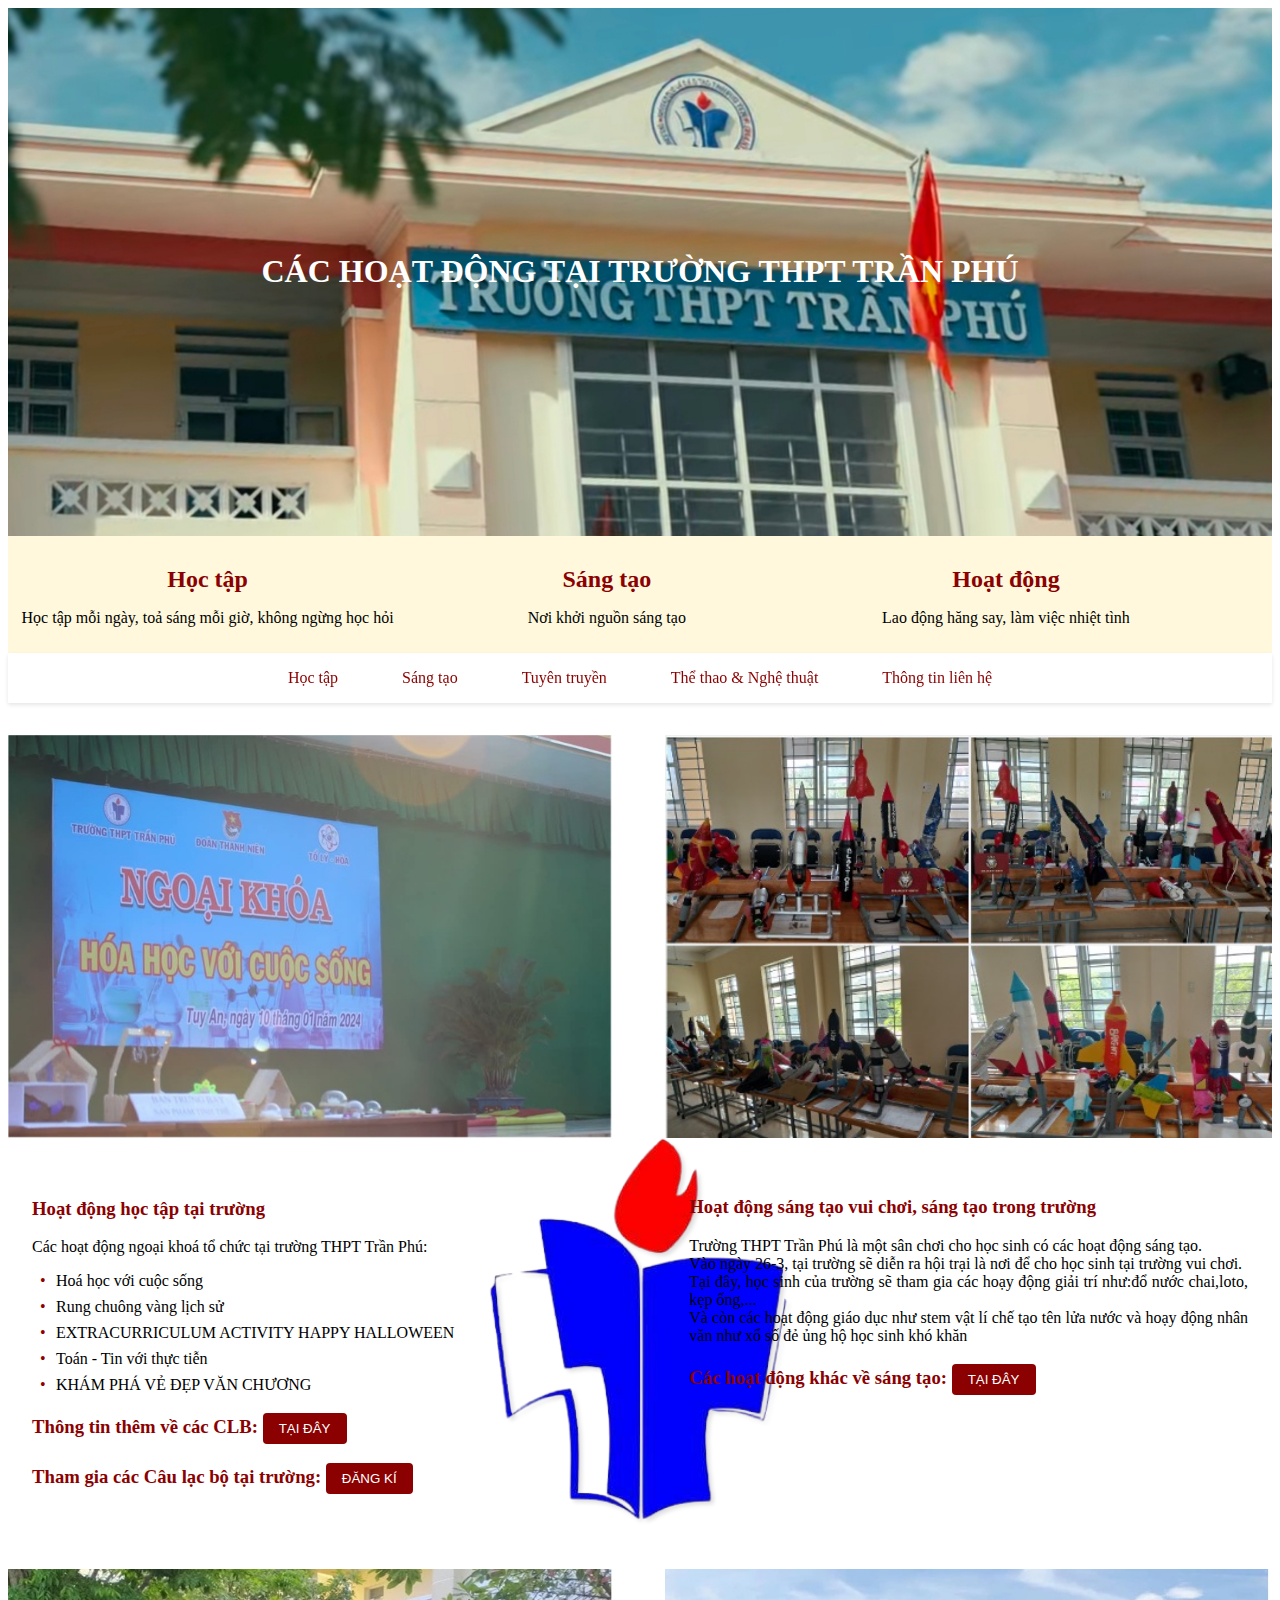
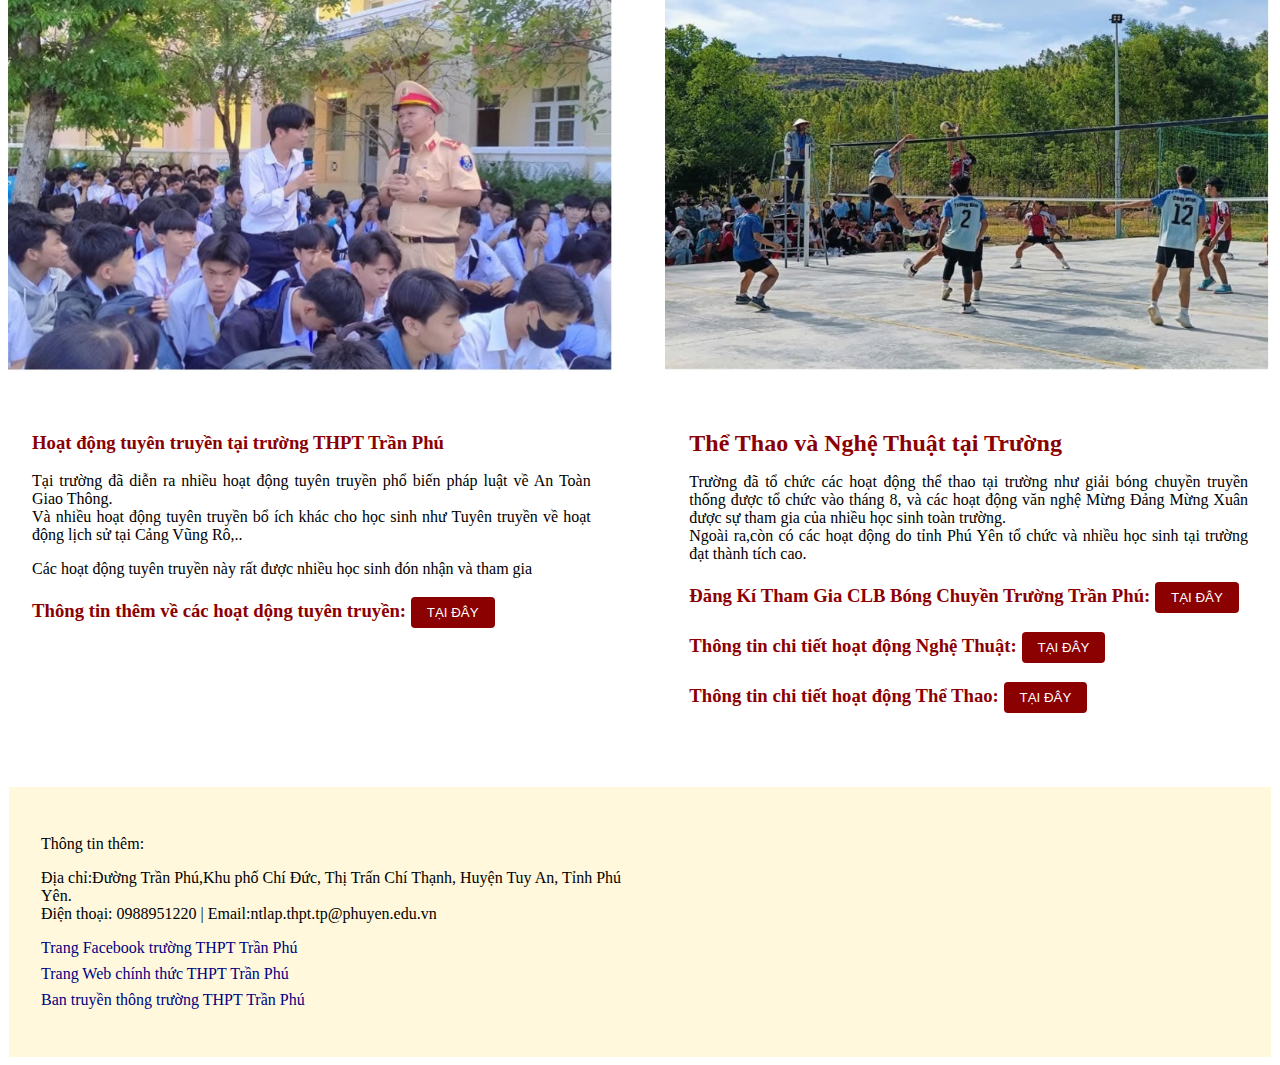
<file: index.html>
<!DOCTYPE html>
<html>
<head>
<meta charset="utf-8">
<title> NHÂN VÀ HƯNG TRẦN PHÚ</title>
<style>
@import "TranPhuDinhDang.css";
@import "TRANPHU.css";
h2,h3  {color:darkred !important;}
img{ width="1000px"; height="800px"; !important}
body {background-image: url('LOGOTRANPHU.jpg');
background-position: center;
background-repeat: no-repeat;
background-size:40% ;}

/* CSS */
.section {transition: all 1s ease-in-out;}
</style>
</head>
<body>
<header>
<div class="banner">
<h1> CÁC HOẠT ĐỘNG TẠI TRƯỜNG THPT TRẦN PHÚ</h1>
</div>
<div class="slogan">
<div class="row">
<div class="block_3"><h2>Học tập</h2><p>Học tập mỗi ngày, toả sáng mỗi giờ, không ngừng học hỏi</p></div>
<div class="block_3"><h2>Sáng tạo</h2><p>Nơi khởi nguồn sáng tạo</p></div>
<div class="block_3"><h2>Hoạt động</h2><p>Lao động hăng say, làm việc nhiệt tình</p></div>
</div>
</div>
</header>
<body>
<nav class="nav-menu">
<ul class="nav-list">
<li><a href="#hoctap" class="nav-link">Học tập</a></li>
<li><a href="#sangtao" class="nav-link">Sáng tạo</a></li>
<li><a href="#tuyentruyen" class="nav-link">Tuyên truyền</a></li>
<li><a href="#thethao" class="nav-link">Thể thao & Nghệ thuật</a></li>
<li><a href="#lienhe" class="nav-link">Thông tin liên hệ</a></li>
</ul>
</nav>

<!-- First Row -->
<div class="content-row">
<!-- Học tập section -->
<div class="content-cell" id="hoctap">
<img src="Ngoaikhoahoa.jpg" alt="Hoạt động ngoại khóa hóa học">
<div class="cell">
<h3>Hoạt động học tập tại trường</h3>
<p>Các hoạt động ngoại khoá tổ chức tại trường THPT Trần Phú:</p>
<ul class="activity-list">
<li>Hoá học với cuộc sống</li>
<li>Rung chuông vàng lịch sử</li>
<li>EXTRACURRICULUM ACTIVITY HAPPY HALLOWEEN</li>
<li>Toán - Tin với thực tiễn</li>
<li>KHÁM PHÁ VẺ ĐẸP VĂN CHƯƠNG</li>
</ul>
<h3>Thông tin thêm về các CLB: <button class="detail-button"><a href="TPHOCTAP.html">TẠI ĐÂY</a></button></h3>
<h3>Tham gia các Câu lạc bộ tại trường: <button class="detail-button"><a href="DKCLBHT.html">ĐĂNG KÍ</a></button></h3>
</div>
</div>

<!-- Sáng tạo section -->
<div class="content-cell" id="sangtao">
<img src="Stemtlnvatli.jpg" alt="Hoạt động STEM Vật lý">
<div class="cell">
<h3>Hoạt động sáng tạo vui chơi, sáng tạo trong trường</h3>
<p>Trường THPT Trần Phú là một sân chơi cho học sinh có các hoạt động sáng tạo.<br>
Vào ngày 26-3, tại trường sẽ diễn ra hội trại là nơi để cho học sinh tại trường vui chơi.<br>
Tại đây, học sinh của trường sẽ tham gia các hoạy động giải trí như:đổ nước chai,loto, kẹp ống,...<br>
Và còn các hoạt động giáo dục như stem vật lí chế tạo tên lửa nước và hoạy động nhân văn như xổ số đẻ ủng hộ học sinh khó khăn</p>
<h3>Các hoạt động khác về sáng tạo: <button class="detail-button"><a href="TPSANGTAO.html">TẠI ĐÂY</a></button></h3>
</div>
</div>
</div>

<!-- Second Row -->
<div class="content-row">
<!-- Tuyên truyền section -->
<div class="content-cell" id="tuyentruyen">
<img src="HĐTuyentruyenATGT.jpg" alt="Tuyên truyền an toàn giao thông">
<div class="cell">
<h3>Hoạt động tuyên truyền tại trường THPT Trần Phú</h3>
<p>Tại trường đã diễn ra nhiều hoạt động tuyên truyền phổ biến pháp luật về An Toàn Giao Thông.<br>
Và nhiều hoạt động tuyên truyền bổ ích khác cho học sinh như Tuyên truyền về hoạt động lịch sử tại Cảng Vũng Rô,..</p>
<p>Các hoạt động tuyên truyền này rất được nhiều học sinh đón nhận và tham gia</p>
<h3>Thông tin thêm về các hoạt dộng tuyên truyền: <button class="detail-button"><a href="HOATDONGTUYENTRUYEN.html">TẠI ĐÂY</a></button></h3>
</div>
</div>
<!-- Thể thao section -->
<div class="content-cell" id="thethao">
<img src="TranPhuTheThao.jpg" alt="Hoạt động thể thao">
<div class="cell">
<h2>Thể  Thao và Nghệ Thuật tại Trường</h2>
<p>Trường đã tổ chức các hoạt động thể thao tại trường như giải bóng chuyền truyền thống được 
tổ chức vào tháng 8, và các hoạt động văn nghệ Mừng Đảng Mừng Xuân được sự tham gia của nhiều học sinh toàn trường.<br>
Ngoài ra,còn có các hoạt động do tỉnh Phú Yên tổ chức và nhiều học sinh tại trường đạt thành tích cao.</p>
<h3>Đăng Kí Tham Gia CLB Bóng Chuyền Trường Trần Phú:
<button class="detail-button"><a href="DKCLBBC.html">TẠI ĐÂY</a></button></h3>
<h3>Thông tin chi tiết hoạt động Nghệ Thuật: <button class="detail-button"><a href="NGHETHUAT.html">TẠI ĐÂY</a></button></h3>
<h3>Thông tin chi tiết hoạt động Thể Thao: <button class="detail-button"><a href="HOATDONGTHETHAO.html">TẠI ĐÂY</a></button></h3>
</div>
</div>
</div>
</body>
<footer>
<div class="row">
<div style="width:50%">
<section id="lienhe"></section>
<p>Thông tin thêm:</p>
<p>Địa chỉ:Đường Trần Phú,Khu phố Chí Đức, Thị Trấn Chí Thạnh, Huyện Tuy An, Tỉnh Phú Yên.<br>
Điện thoại: 0988951220 | Email:ntlap.thpt.tp@phuyen.edu.vn</p>
<ul>
<li><a href="https://www.facebook.com/share/18ctLnbjva/" target="_blank">Trang Facebook trường THPT Trần Phú</a></li>
<li><a href="https://tranphu.phuyen.edu.vn/" target="_blank">Trang Web chính thức THPT Trần Phú</a></li>
<li><a href="https://www.facebook.com/share/16AX9F1p6a/" target="_blank">Ban truyền thông trường THPT Trần Phú</a></li>
</ul>
</div>
</div>
</footer>
</body>
</html>
</file>
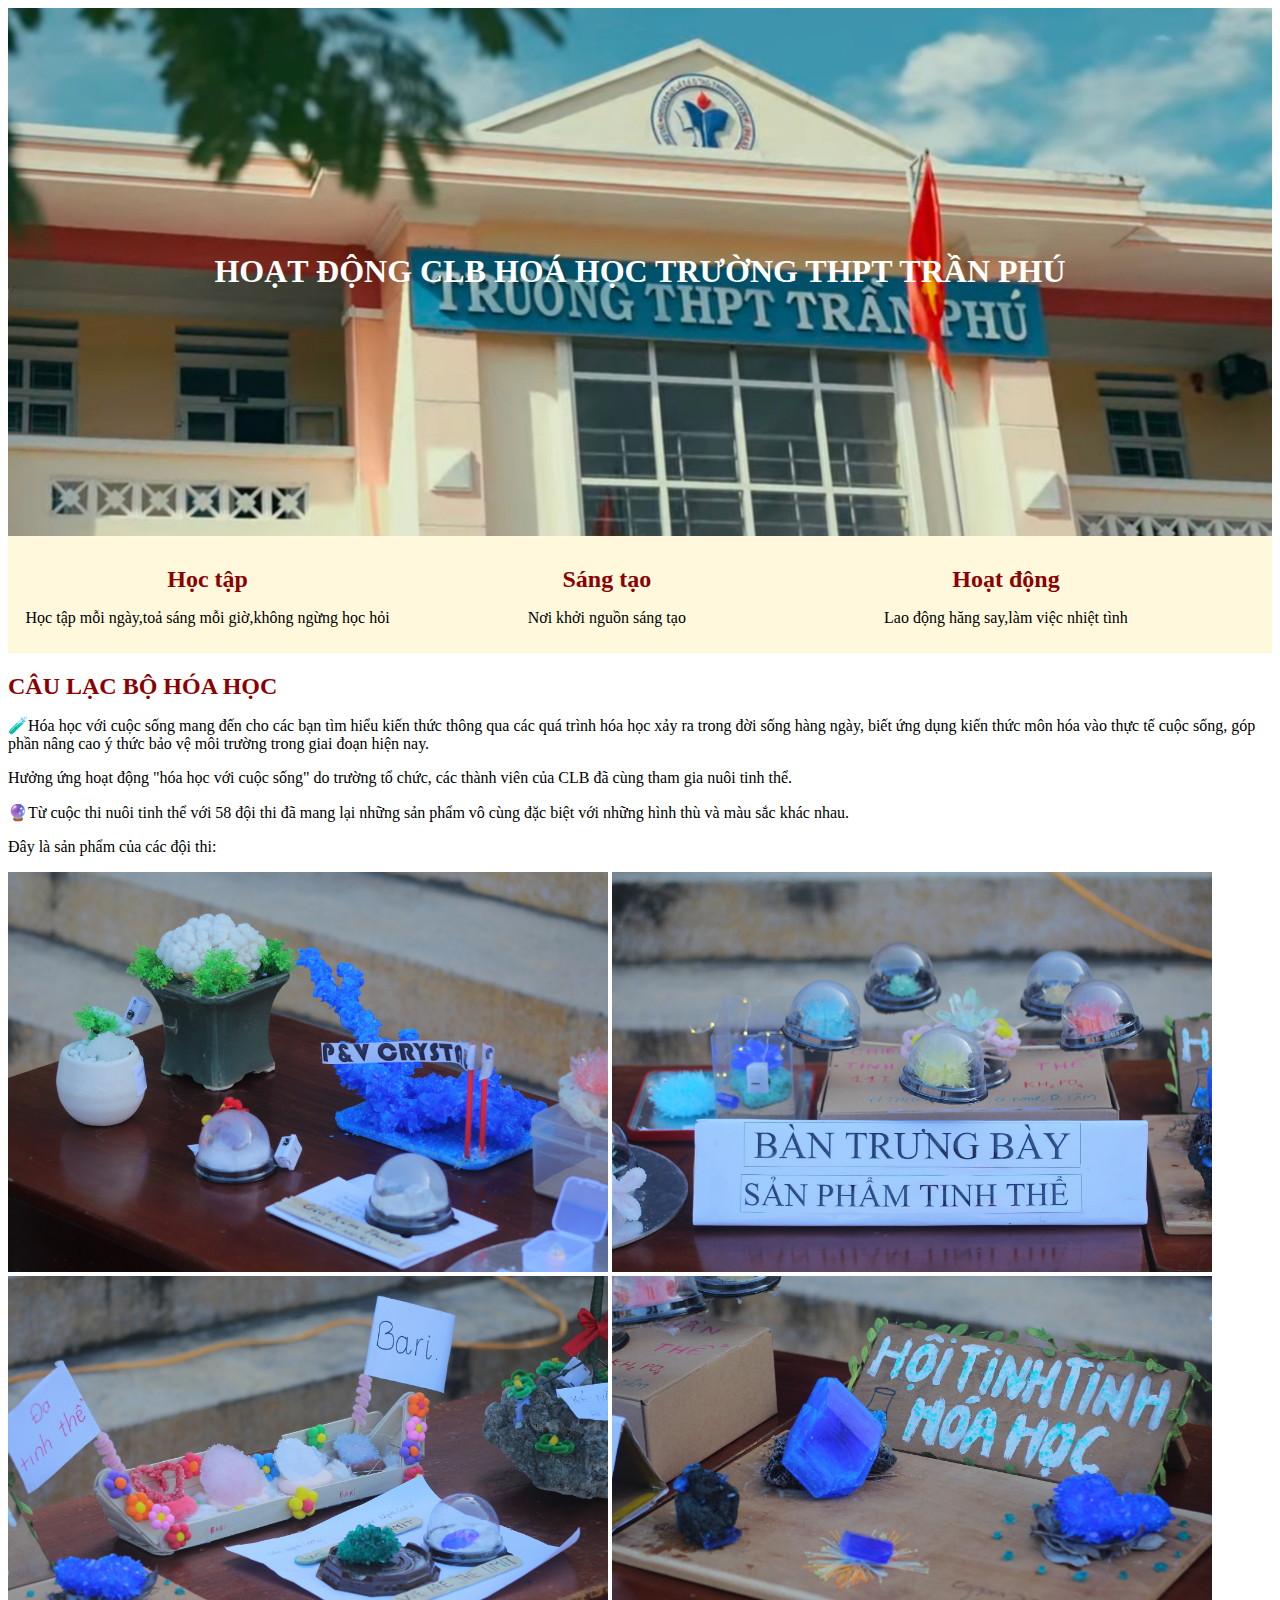
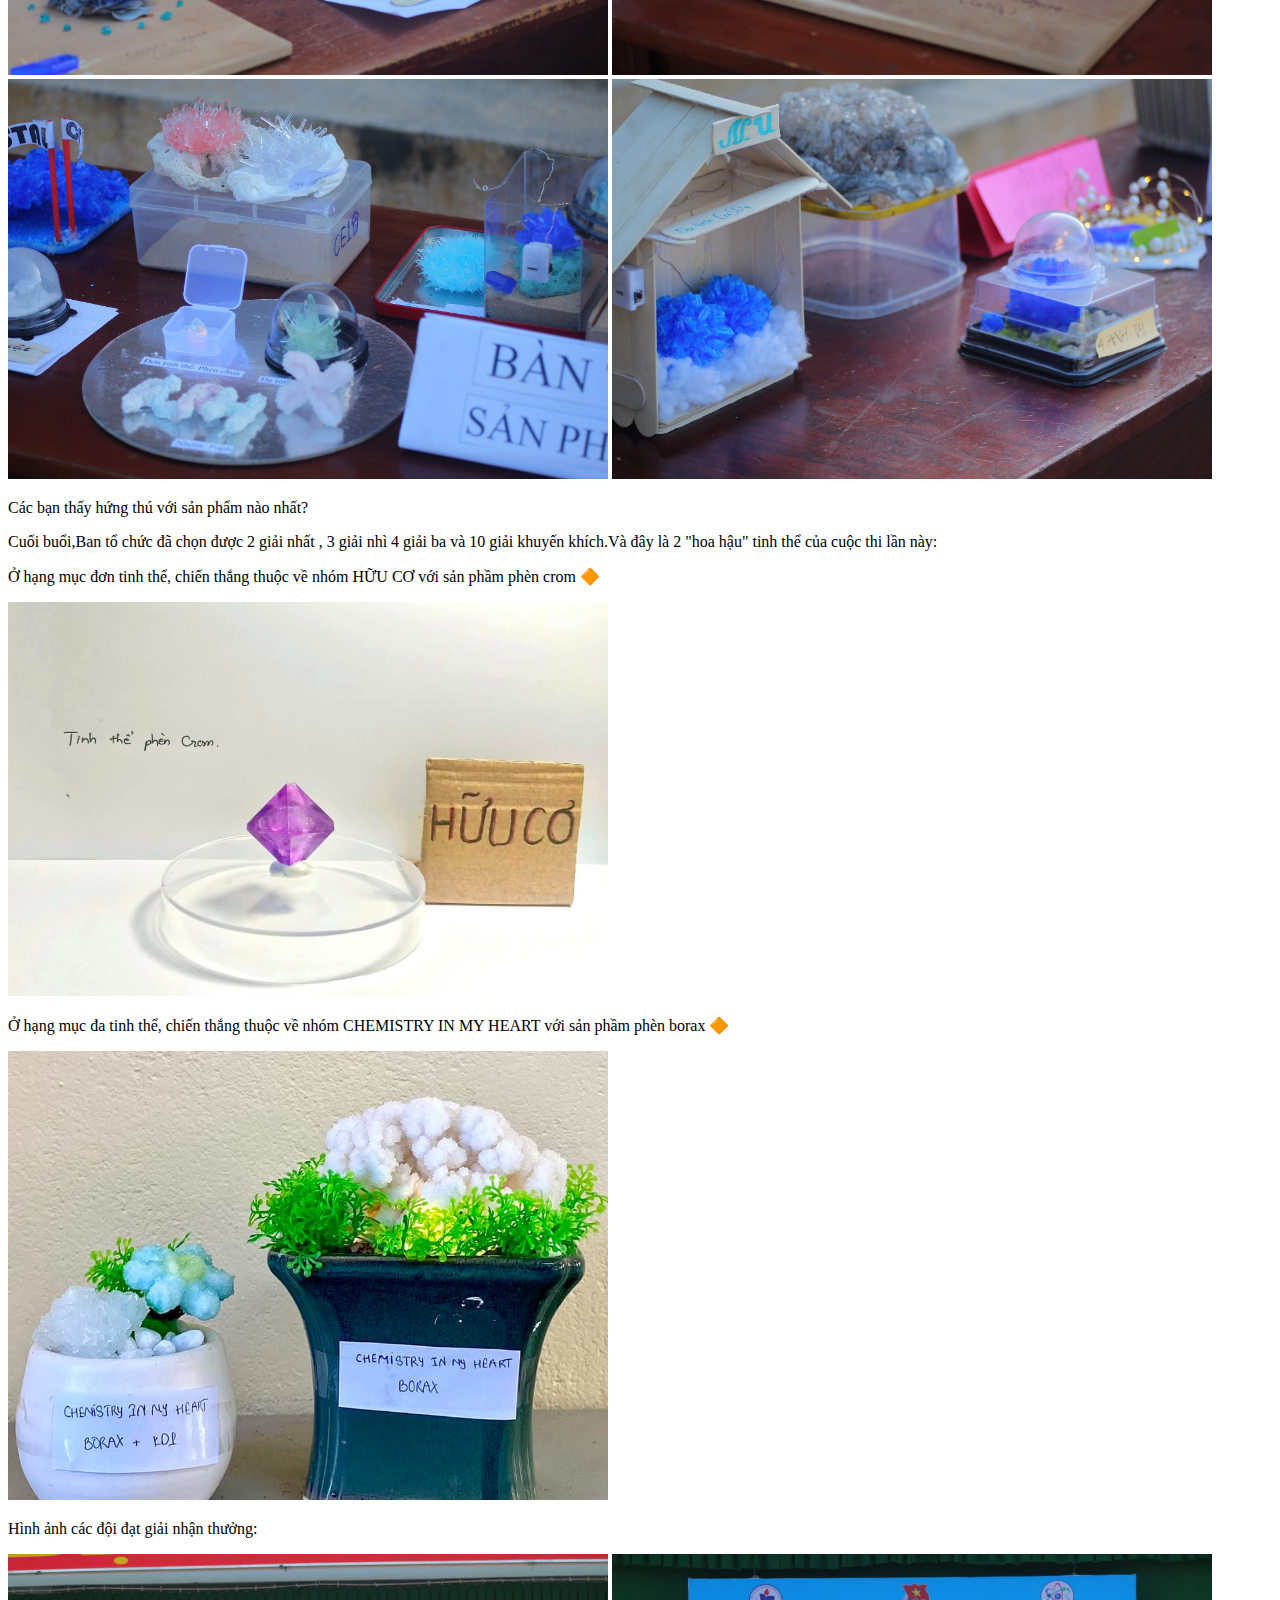
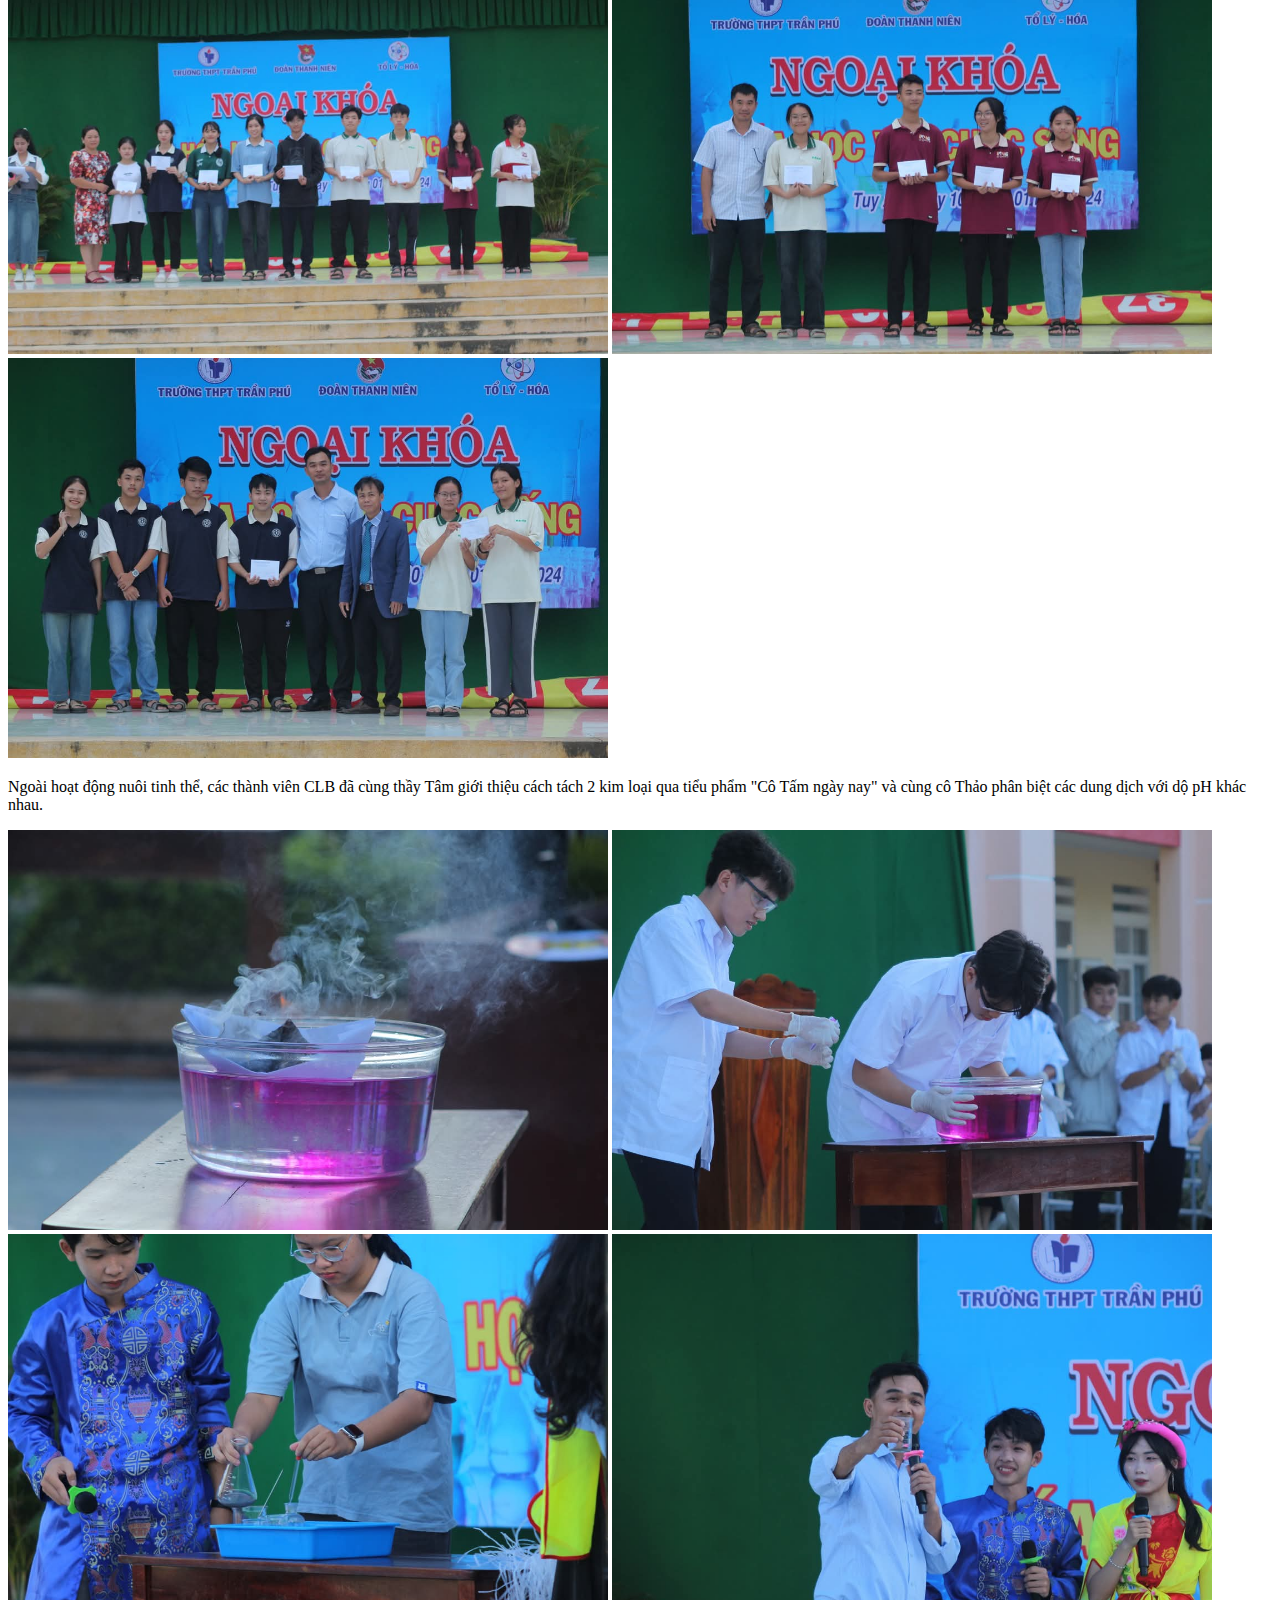
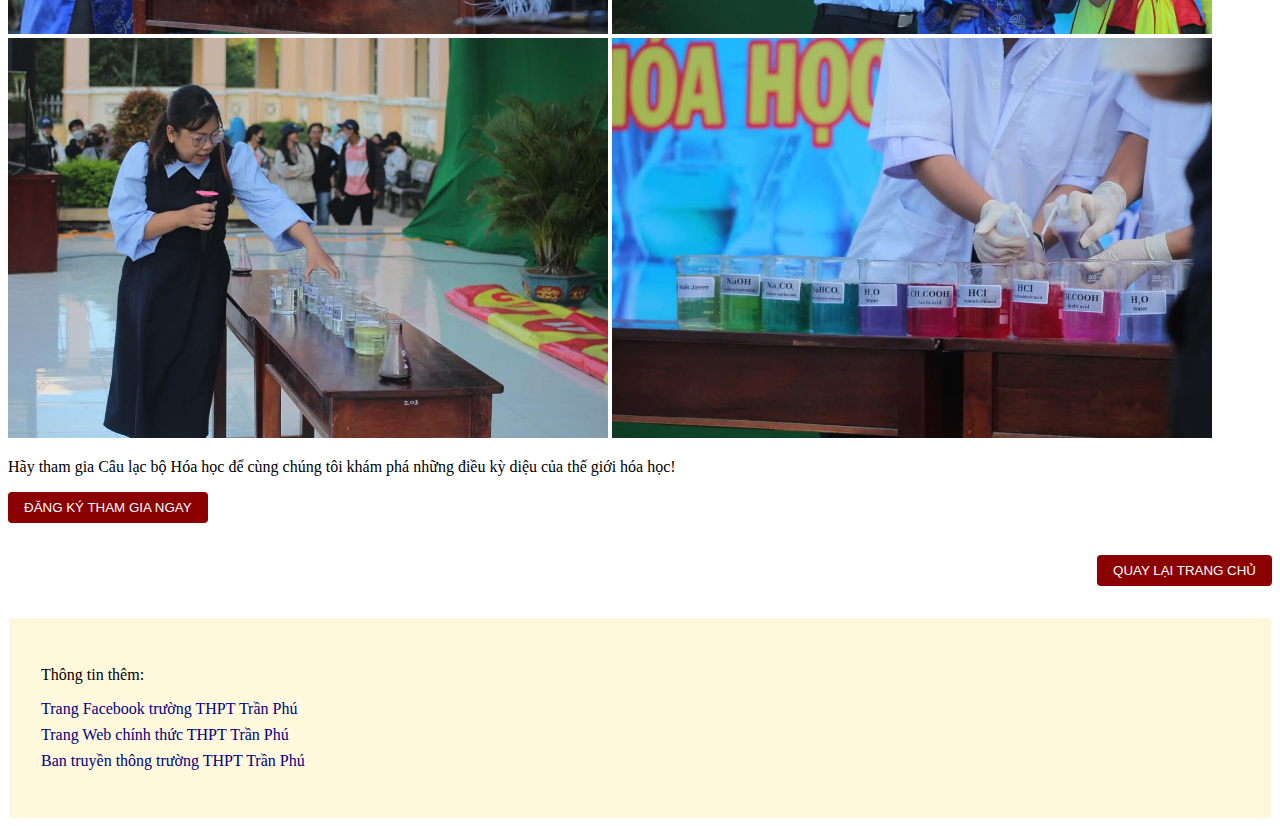
<file: CLBHOA.html>
<!DOCTYPE html>
<html>
<head>
<meta charset="utf-8">
<title> CLB HOÁ HỌC TRẦN PHÚ</title>
<style>
@import "TranPhuDinhDang.css";
@import "TRANPHU.css";
</style>
</head>
<header>
<div class="banner">
<h1> HOẠT ĐỘNG CLB HOÁ HỌC TRƯỜNG THPT TRẦN PHÚ</h1>
</div>
<div class="slogan">
<div class="row">
<div class="block_3"><h2>Học tập</h2><p>Học tập mỗi ngày,toả sáng mỗi giờ,không ngừng học hỏi</p></div>
<div class="block_3"><h2>Sáng tạo</h2><p>Nơi khởi nguồn sáng tạo</p></div>
<div class="block_3"><h2>Hoạt động</h2><p>Lao động hăng say,làm việc nhiệt tình</p></div>
</div>
</div>
</header>
<body>
<h2>CÂU LẠC BỘ HÓA HỌC</h2>
<p>🧪Hóa học với cuộc sống mang đến cho các bạn tìm hiểu kiến thức thông qua các quá trình hóa học xảy ra trong đời sống hàng ngày,
 biết ứng dụng kiến thức môn hóa vào thực tế cuộc sống, góp phần nâng cao ý thức bảo vệ môi trường trong giai đoạn hiện nay.<p>
<p> Hưởng ứng hoạt động "hóa học với cuộc sống" do trường tổ chức, các thành viên của CLB đã cùng tham gia nuôi tinh thể.</p> 
<p>🔮Từ cuộc thi nuôi tinh thể với 58 đội thi đã mang lại những sản phẩm vô cùng đặc biệt với những hình thù và màu sắc khác nhau.</p>
<p>Đây là sản phẩm của các đội thi:</p>
<img src="tinhthe1.jpg" width="600" >
<img src="tinhthe2.jpg" width="600" >
<img src="tinhthe3.jpg" width="600" >
<img src="tinhthe4.jpg" width="600" >
<img src="tinhthe5.jpg" width="600" >
<img src="tinhthe6.jpg" width="600">
<p>Các bạn thấy hứng thú với sản phẩm nào nhất?<p>
<p>Cuối buổi,Ban tổ chức đã chọn được 2 giải nhất , 3 giải nhì 4 giải ba và 10 giải khuyến khích.Và đây là 2 "hoa hậu" tinh thể của cuộc thi lần này:</p>
<p>Ở hạng mục đơn tinh thể, chiến thắng thuộc về nhóm HỮU CƠ với sản phầm phèn crom 🔶 </p>
<img src="tinhthe8.jpg" width="600" >
<p>Ở hạng mục đa tinh thể, chiến thắng thuộc về nhóm CHEMISTRY IN MY HEART với sản phầm phèn borax 🔶 </p>
<img src="tinhthe9.jpg" width="600" >
<p> Hình ảnh các đội đạt giải nhận thưởng:</p>
<img src="tinhthe10.jpg" width="600">
<img src="tinhthe11.jpg" width="600" >
<img src="tinhthe12.jpg" width="600" >
<p>Ngoài hoạt động nuôi tinh thể, các thành viên CLB đã cùng thầy Tâm giới thiệu cách tách 2 kim loại qua tiểu 
phẩm "Cô Tấm ngày nay" và cùng cô Thảo phân biệt các dung dịch với dộ pH khác nhau.<p>
<img src="tinhthe13.jpg" width="600">
<img src="tinhthe14.jpg" width="600" >
<img src="tinhthe15.jpg" width="600" >
<img src="tinhthe16.jpg" width="600">
<img src="tinhthe17.jpg" width="600" >
<img src="tinhthe18.jpg" width="600">
<p>Hãy tham gia Câu lạc bộ Hóa học để cùng chúng tôi khám phá những điều kỳ diệu của thế giới hóa học!<p>
      <button class="detail-button">
        <a href="https://caulacbohoahocthpttranphu.netlify.app/" target="_blank">ĐĂNG KÝ THAM GIA NGAY</a>
      </button>
<div class="back-button-container">
<button class="detail-button">
<a href="index.html">QUAY LẠI TRANG CHỦ</a>
</button>
</div>
</main>
<footer>
<div class="row">
<div style="width:50%">
<p>Thông tin thêm:</p>
<ul>
<li><a href="https://www.facebook.com/share/18ctLnbjva/" target="_blank">Trang Facebook trường THPT Trần Phú</a></li>
<li><a href="https://tranphu.phuyen.edu.vn/" target="_blank">Trang Web chính thức THPT Trần Phú</a></li>
<li><a href="https://www.facebook.com/share/16AX9F1p6a/" target="_blank">Ban truyền thông trường THPT Trần Phú</a></li>
</ul>
</div>
</div>
</footer>
</body>
</html>
</file>
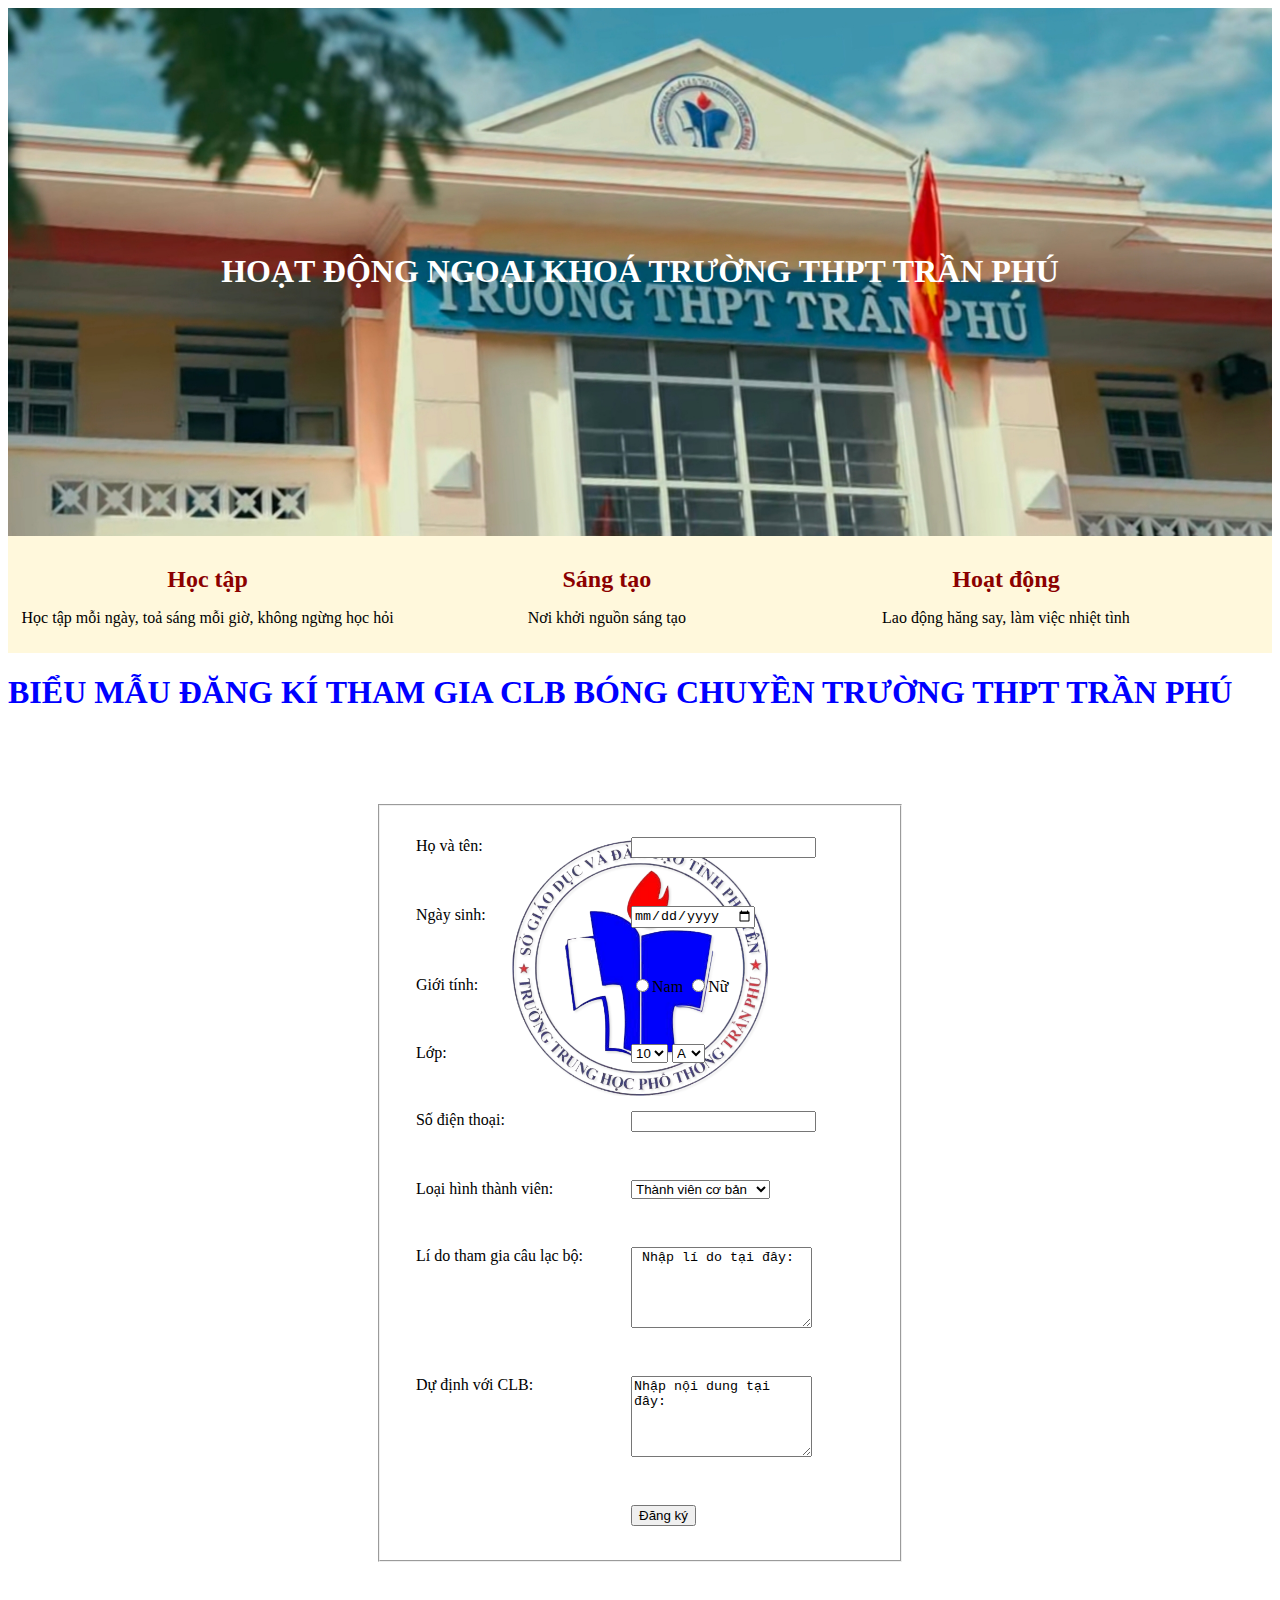
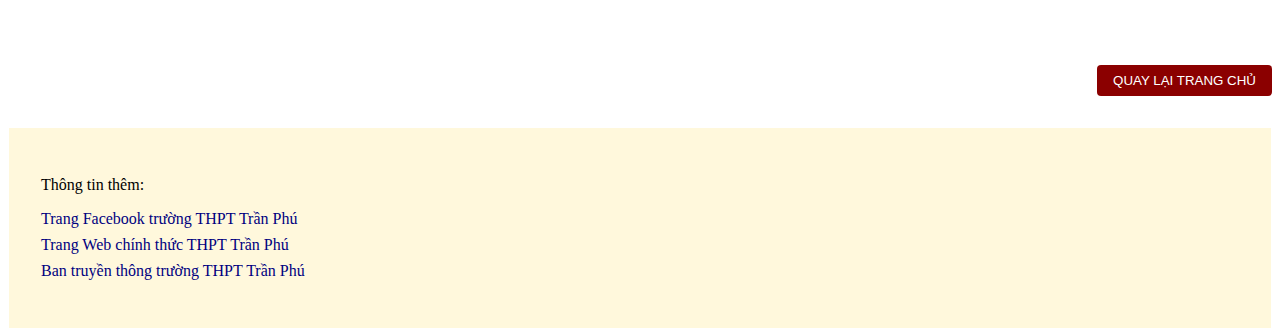
<file: DKCLBBC.html>
<DOCTYPE html>
<html>
<head>
<meta charset="utf-8">
<title>ĐĂNG KÍ THÀNH VIÊN CLB BÓNG CHUYỀN THPT TRẦN PHÚ</title>
<style>
@import "TranPhuDinhDang.css";
@import "TRANPHU.css";
P3  {color:darkred !important;}
h2,h3  {color:darkred !important;}
.container {display: flex;justify-content: center;align-items: center;height: 100vh;}
body {background-image: url('LOGOTRANPHU2.jpg');
background-position: center;
background-repeat: no-repeat;
background-size:20% ;}

</style>
</head>
<header>
<div class="banner">
<h1> HOẠT ĐỘNG NGOẠI KHOÁ TRƯỜNG THPT TRẦN PHÚ</h1>
</div>
<div class="slogan">
<div class="row">
<div class="block_3"><h2>Học tập</h2><p>Học tập mỗi ngày, toả sáng mỗi giờ, không ngừng học hỏi</p></div>
<div class="block_3"><h2>Sáng tạo</h2><p>Nơi khởi nguồn sáng tạo</p></div>
<div class="block_3"><h2>Hoạt động</h2><p>Lao động hăng say, làm việc nhiệt tình</p></div>
</header>
<main>
<body>
<h1 style="color: blue">BIỂU MẪU ĐĂNG KÍ THAM GIA CLB BÓNG CHUYỀN TRƯỜNG THPT TRẦN PHÚ </h1>
<div class="container">
<fieldset>
<table>
<tr>
 <th>
 </th>
 <th>
 </th>
</tr>
<tr>
 <td><label> Họ và tên:</lable></td>
 <td><input  type="text"></td>
</tr>
<tr>
 <td><label> Ngày sinh:</lable></td>
 <td><input  type="date"></td>
</tr>
<tr>
 <td><label>Giới tính:</label></td> 
 <td><input type="radio" id="gioitinh1" name="gioitinh" value="nam">Nam
 <input type="radio" id="gioitinh2" name="gioitinh" value="nu">Nữ<td>
</tr>
<tr>
 <td><label for="class"> Lớp: </label></td>
 <td><select id="class" name="class"
  <option value="10">10</option>
  <option value="10">10</option>
  <option value="11">11</option>
  <option value="12">12</option>
 </select>
  <select id="Chu" name="Chu"
  <option value="A">A</option>
  <option value="A">A</option>  
  <option value="B">B</option>
  <option value="C">C</option>
  <option value="D">D</option>
  <option value="E">E</option>
  <option value="G">G</option>
  <option value="H">H</option>
  <option value="I">I</option>
  <option value="L">L</option>
  <option value="K">K</option></td>
 </select>
</tr>
<tr>
<td><label>Số điện thoại:</lable></td>
<td><input  type="text"></td>
</tr>
<tr>
<td>
  <label >Loại hình thành viên:</label> </td>
 <td> <select>
    <option >Thành viên cơ bản</option>
    <option >Thành viên cao cấp</option>
  </select> </td>
<tr>
<td> <lable> Lí do tham gia câu lạc bộ:</label></td>
<td><textarea id="lido" name="lido" rows="5" cols="20"> Nhập lí do tại đây:</textarea></td>
</tr>
<td> <lable> Dự định với CLB:</label></td>
<td><textarea id="lido" name="lido" rows="5" cols="20">Nhập nội dung tại đây:</textarea></td>
</tr>
<tr><td></td>
<td><input type="submit" value="Đăng ký"></td>
</tr>
</table>
</fieldes>
</div>
<div class="back-button-container">
<button class="detail-button">
<a href="index.html">QUAY LẠI TRANG CHỦ</a>
</button>
</div>
</body>
</main>
<footer>
<div class="row">
<div style="width:50%">
<p> Thông tin thêm:</p>
<ul>
<li><a href="https://www.facebook.com/share/18ctLnbjva/" target="_blank">Trang Facebook trường THPT Trần Phú</a></li>
<li><a href="https://tranphu.phuyen.edu.vn/" target="_blank">Trang Web chính thức THPT Trần Phú</a></li>
<li><a href="https://www.facebook.com/share/16AX9F1p6a/" target="_blank">Ban truyền thông trường THPT Trần Phú</a></li>
</ul>
</footer>
</html>
</file>
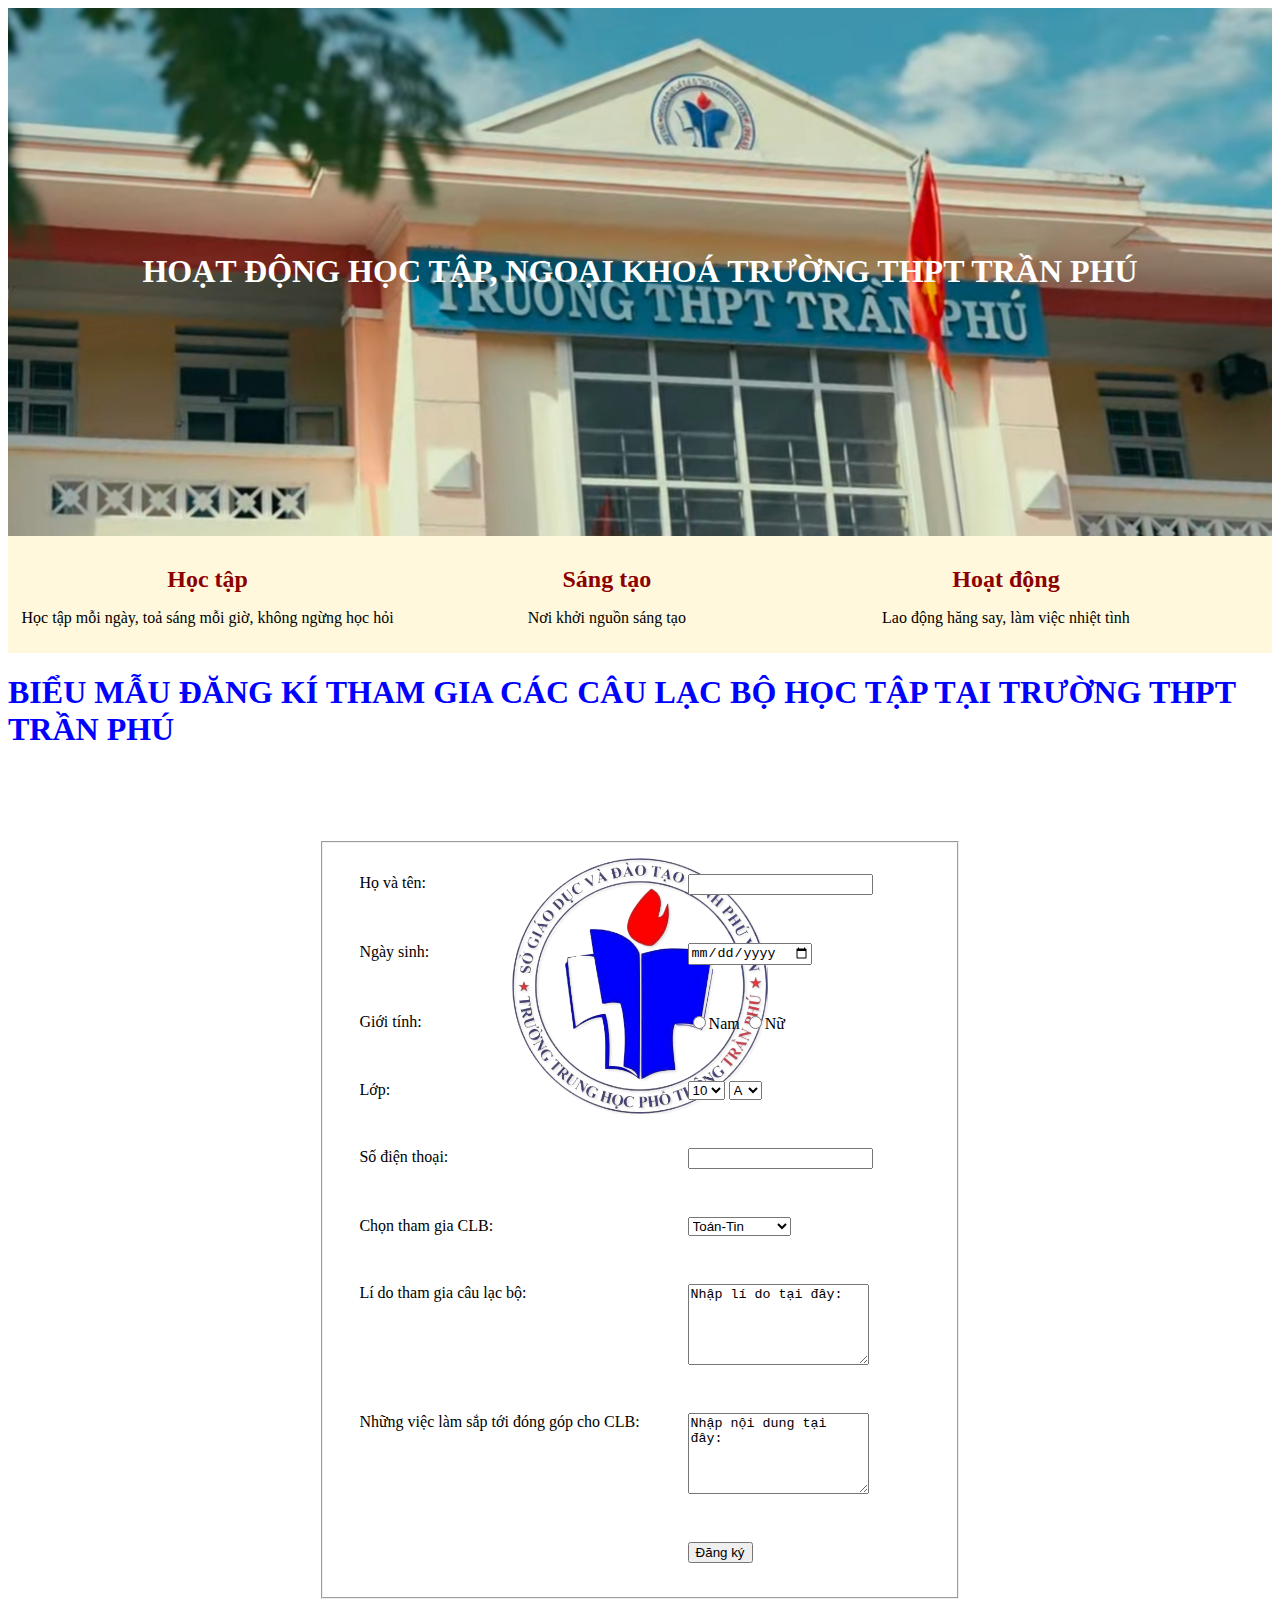
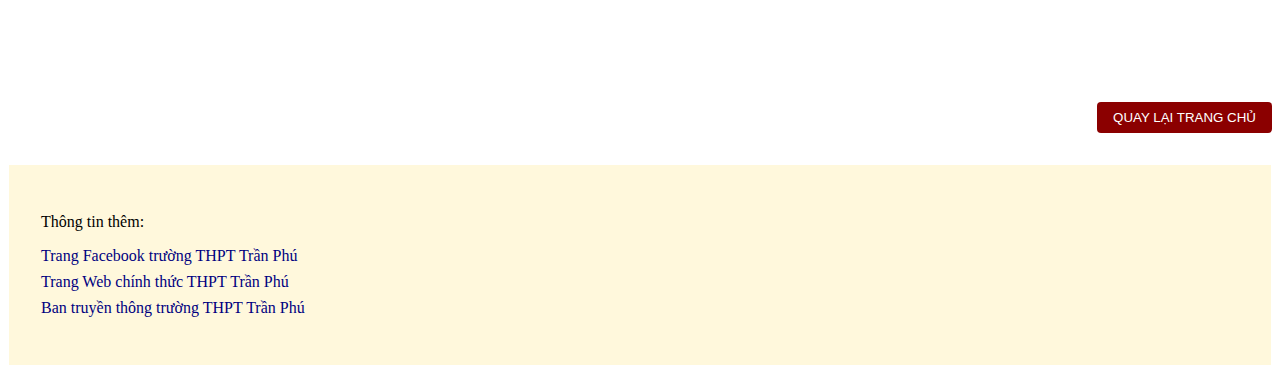
<file: DKCLBHT.html>
<DOCTYPE html>
<html>
<head>
<meta charset="utf-8">
<title>ĐĂNG KÍ CLB CÁC MÔN HỌC</title>
<style>
@import "TranPhuDinhDang.css";
@import "TRANPHU.css";
P3  {color:darkred !important;}
h2,h3  {color:darkred !important;}
.container {display: flex;justify-content: center;align-items: center;height: 100vh;}
body {background-image: url('LOGOTRANPHU2.jpg');
background-position: center;
background-repeat: no-repeat;
background-size:20% ;}

</style>
</head>
<header>
<div class="banner">
<h1> HOẠT ĐỘNG HỌC TẬP, NGOẠI KHOÁ TRƯỜNG THPT TRẦN PHÚ</h1>
</div>
<div class="slogan">
<div class="row">
<div class="block_3"><h2>Học tập</h2><p>Học tập mỗi ngày, toả sáng mỗi giờ, không ngừng học hỏi</p></div>
<div class="block_3"><h2>Sáng tạo</h2><p>Nơi khởi nguồn sáng tạo</p></div>
<div class="block_3"><h2>Hoạt động</h2><p>Lao động hăng say, làm việc nhiệt tình</p></div>
</header>
<main>
<body>
<h1 style="color: blue">BIỂU MẪU ĐĂNG KÍ THAM GIA CÁC CÂU LẠC BỘ HỌC TẬP TẠI TRƯỜNG THPT TRẦN PHÚ </h1>
<div class="container">
<fieldset>
<table>
<tr>
 <th>
 </th>
 <th>
 </th>
</tr>
<tr>
 <td><label> Họ và tên:</lable></td>
 <td><input  type="text"></td>
</tr>
<tr>
 <td><label> Ngày sinh:</lable></td>
 <td><input  type="date"></td>
</tr>
<tr>
 <td><label>Giới tính:</label></td> 
 <td><input type="radio" id="gioitinh1" name="gioitinh" value="nam">Nam
 <input type="radio" id="gioitinh2" name="gioitinh" value="nu">Nữ<td>
</tr>
<tr>
 <td><label for="class"> Lớp: </label></td>
 <td><select id="class" name="class"
  <option value="10">10</option>
  <option value="10">10</option>
  <option value="11">11</option>
  <option value="12">12</option>
 </select>
  <select id="Chu" name="Chu"
  <option value="A">A</option>
  <option value="A">A</option>  
  <option value="B">B</option>
  <option value="C">C</option>
  <option value="D">D</option>
  <option value="E">E</option>
  <option value="G">G</option>
  <option value="H">H</option>
  <option value="I">I</option>
  <option value="L">L</option>
  <option value="K">K</option></td>
 </select>
</tr>
<tr>
<td><label>Số điện thoại:</lable></td>
<td><input  type="text"></td>
</tr>
<tr>
<td>
  <label >Chọn tham gia CLB:</label> </td>
 <td> <select>
<option >Toán-Tin</option>
<option >Lí-Hoá</option>
<option >Sinh-Hoá</option>
<option >Tiếng Anh</option>
<option >Lịch Sử-Địa lí</option>
</select> </td>
<tr>
<td> <lable> Lí do tham gia câu lạc bộ:</label></td>
<td><textarea id="lido" name="lido" rows="5" cols="20">Nhập lí do tại đây:</textarea></td>
</tr>
<tr>
<td> <lable> Những việc làm sắp tới đóng góp cho CLB:</label></td>
<td><textarea id="lido" name="lido" rows="5" cols="20">Nhập nội dung tại đây:</textarea></td>
</tr>
<tr>
<td></td>
<td><input type="submit" value="Đăng ký"></td>
</tr>
</table>
</fieldes>
</div>
<div class="back-button-container">
<button class="detail-button">
<a href="index.html">QUAY LẠI TRANG CHỦ</a>
</button>
</div>
</body>
</main>
<footer>
<div class="row">
<div style="width:50%">
<p> Thông tin thêm:</p>
<ul>
<li><a href="https://www.facebook.com/share/18ctLnbjva/" target="_blank">Trang Facebook trường THPT Trần Phú</a></li>
<li><a href="https://tranphu.phuyen.edu.vn/" target="_blank">Trang Web chính thức THPT Trần Phú</a></li>
<li><a href="https://www.facebook.com/share/16AX9F1p6a/" target="_blank">Ban truyền thông trường THPT Trần Phú</a></li>
</ul>
</footer>
</html>
</file>
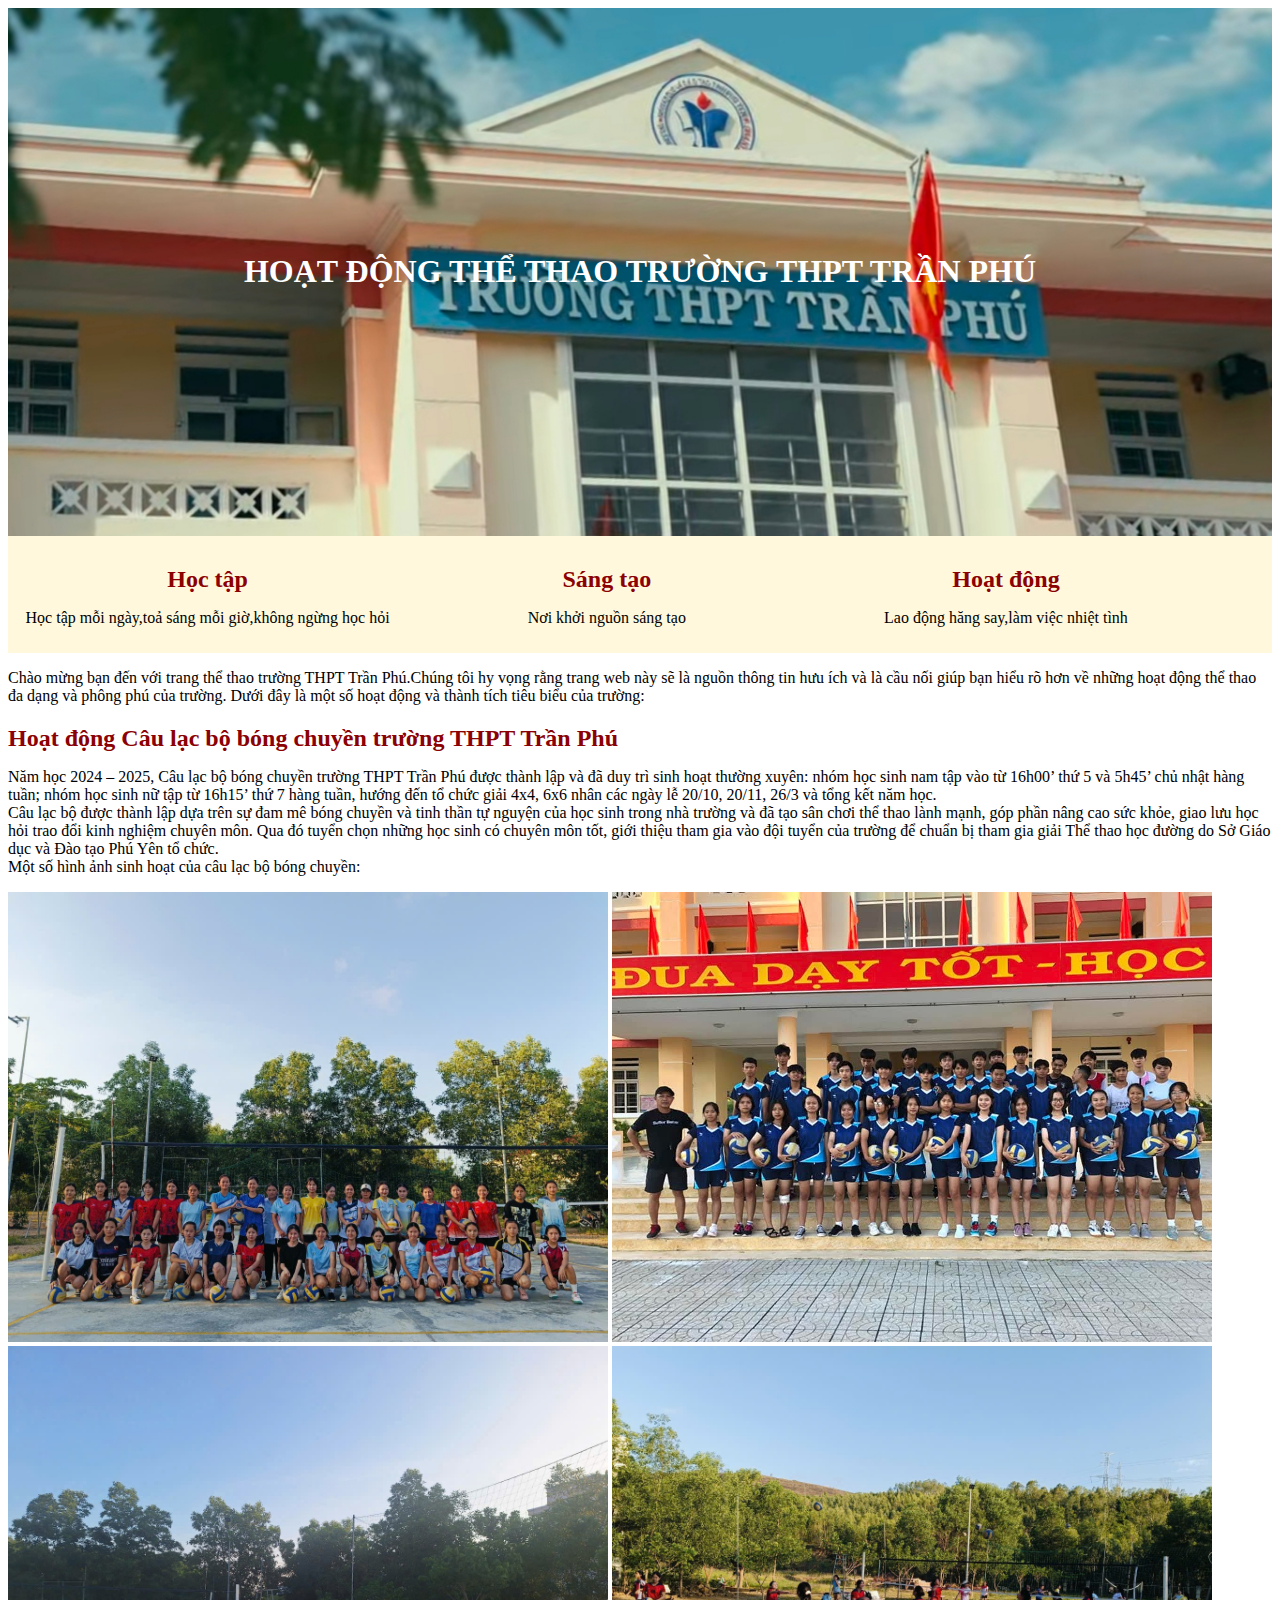
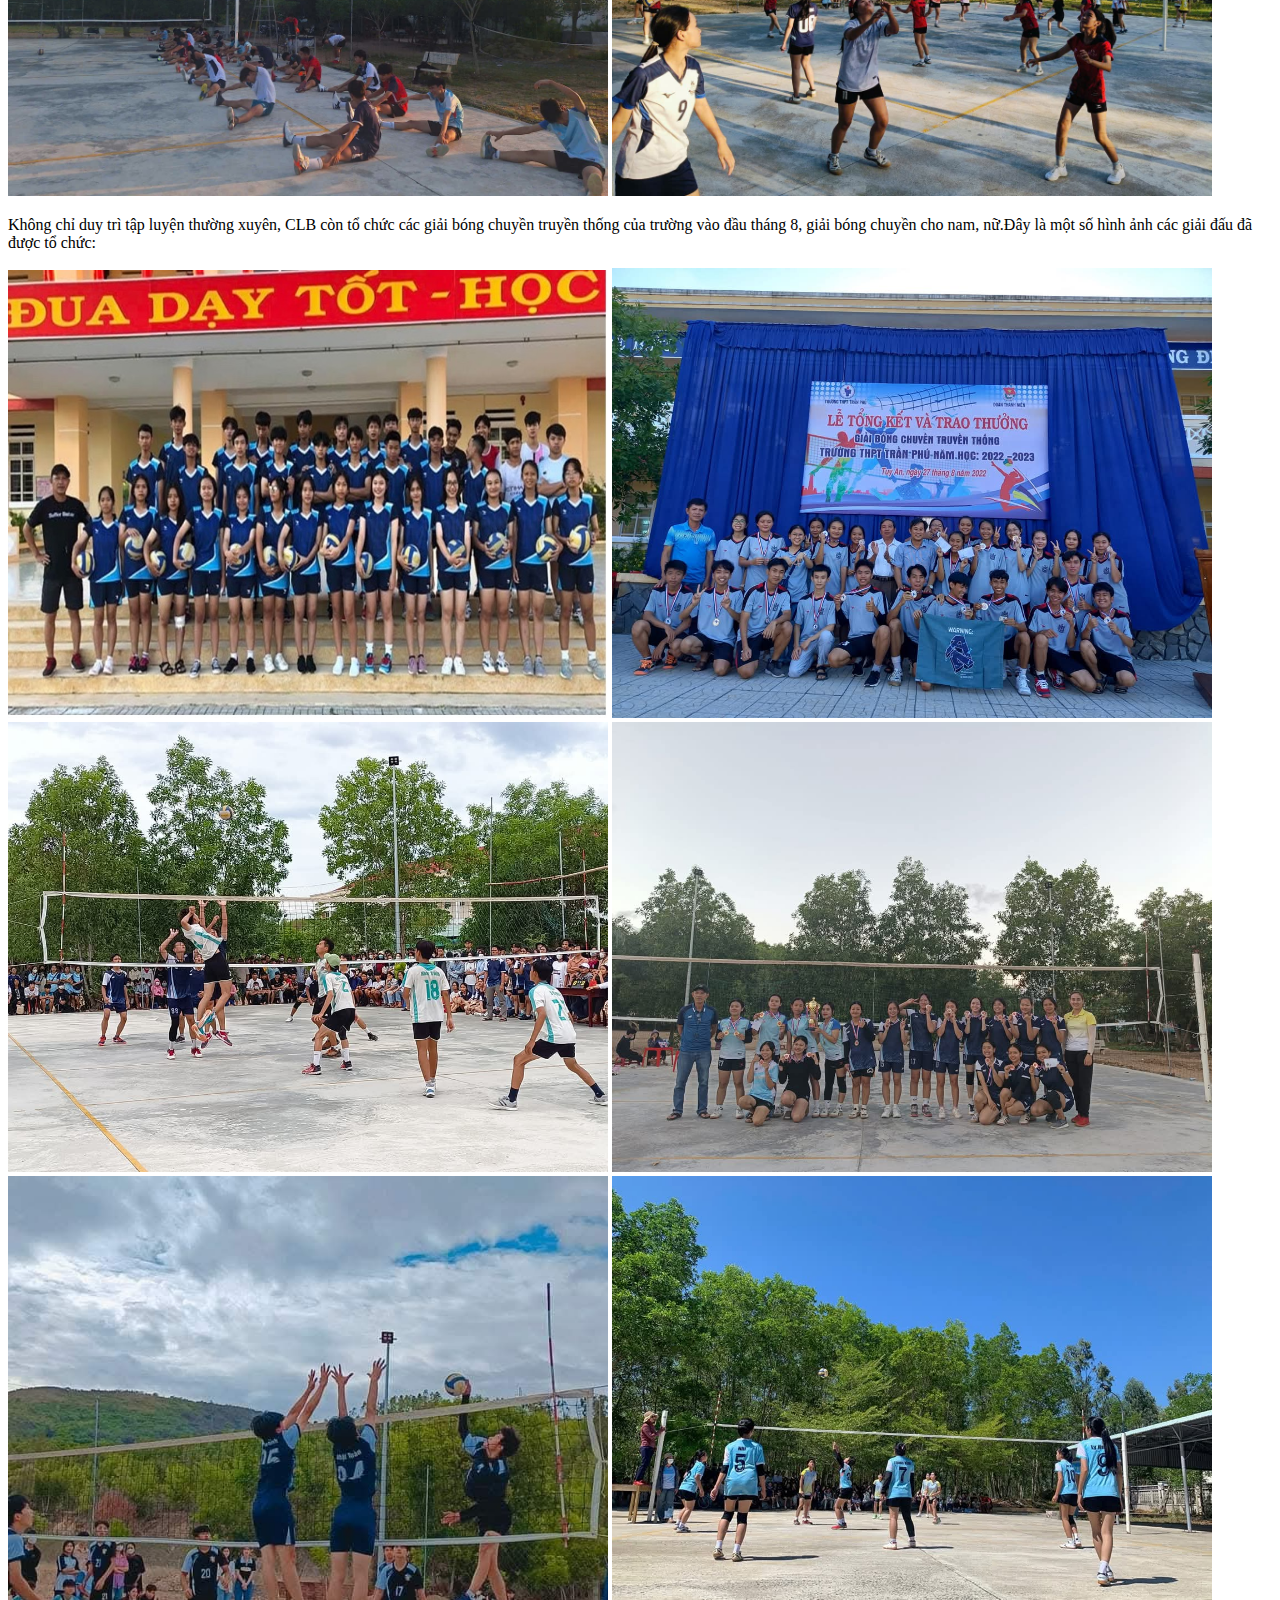
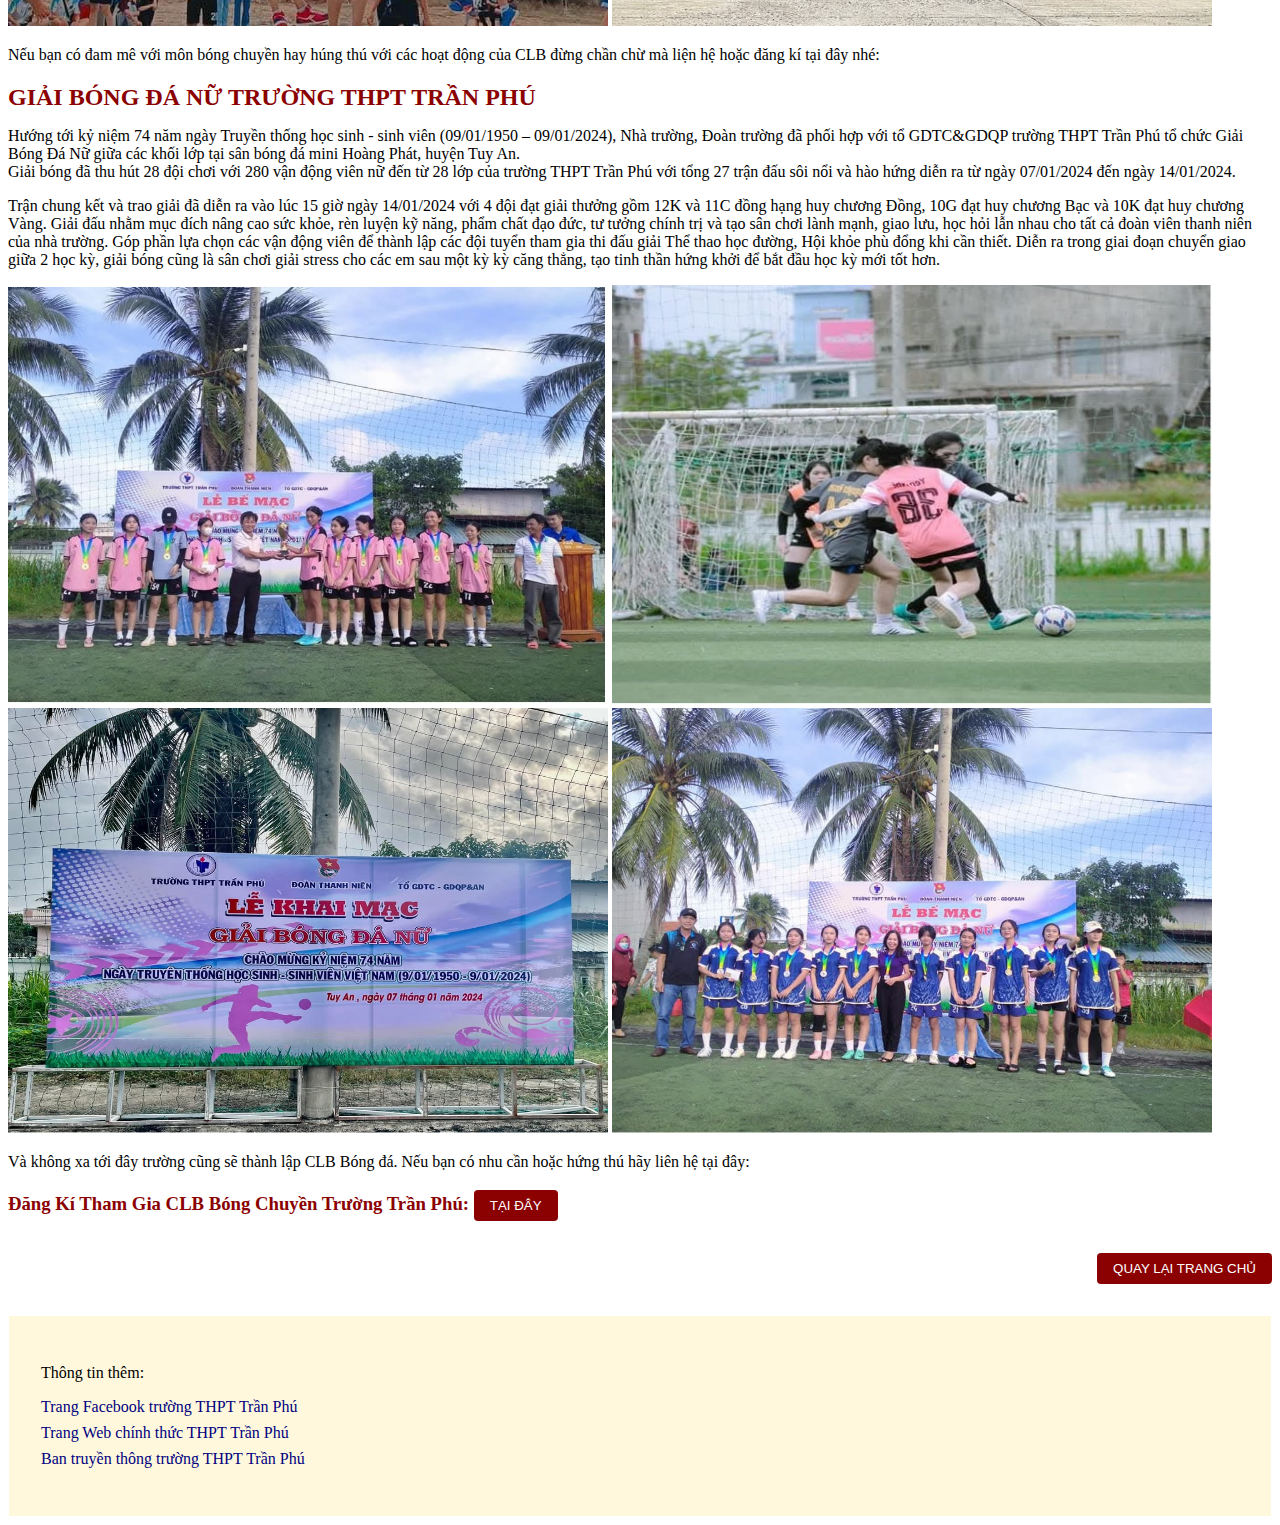
<file: HOATDONGTHETHAO.html>
<!DOCTYPE html>
<html>
<head>
<meta charset="utf-8">
<title>NH Trần Phú Thể Thao</title>
<style>
@import "TranPhuDinhDang.css";
@import "TRANPHU.css";
h2,h3  {color:darkred !important;}
</style>
</head>
<div class="banner">
<h1> HOẠT ĐỘNG THỂ THAO TRƯỜNG THPT TRẦN PHÚ</h1>
</div>
<div class="slogan">
<div class="row">
<div class="block_3"><h2>Học tập</h2><p>Học tập mỗi ngày,toả sáng mỗi giờ,không ngừng học hỏi</p></div>
<div class="block_3"><h2>Sáng tạo</h2><p>Nơi khởi nguồn sáng tạo</p></div>
<div class="block_3"><h2>Hoạt động</h2><p>Lao động hăng say,làm việc nhiệt tình</p></div>
</div>
</div>
</header>
<body>
<p>Chào mừng bạn đến với trang thể thao trường THPT Trần Phú.Chúng tôi hy vọng rằng trang web này sẽ là nguồn thông tin hưu ích và là cầu nối giúp bạn hiểu 
rõ hơn về những hoạt động thể thao đa dạng và phông phú của trường. Dưới đây là một số hoạt động và thành tích tiêu biểu của trường:</p>

<h2>Hoạt động Câu lạc bộ bóng chuyền trường THPT Trần Phú </h2>
<p>
Năm học 2024 – 2025, Câu lạc bộ bóng chuyền trường THPT Trần Phú được thành lập và đã duy trì sinh hoạt thường xuyên: nhóm học sinh nam tập vào từ 16h00’ thứ 5 
và 5h45’ chủ nhật hàng tuần; nhóm học sinh nữ tập từ 16h15’ thứ 7 hàng tuần, hướng đến tổ chức giải 4x4, 6x6 nhân các ngày lễ 20/10, 20/11, 26/3 và tổng kết năm học.<br>
Câu lạc bộ được thành lập dựa trên sự đam mê bóng chuyền và tinh thần tự nguyện của học sinh trong nhà trường và đã tạo sân chơi thể thao lành mạnh, góp phần nâng cao sức khỏe, giao lưu học hỏi trao đổi kinh nghiệm chuyên môn.
Qua đó tuyển chọn những học sinh có chuyên môn tốt, giới thiệu tham gia vào đội tuyển của trường để chuẩn bị tham gia giải Thể thao học đường do Sở Giáo dục và Đào tạo Phú Yên tổ chức.<br>
Một số hình ảnh sinh hoạt của câu lạc bộ bóng chuyền:</p>
<img src="thethao1.jpg" width="600" >
<img src="thethao2.jpg" width="600" > <br>
<img src="thethao3.jpg" width="600" >
<img src="thethao4.jpg" width="600" >
<p> Không chỉ duy trì tập luyện thường xuyên, CLB còn tổ chức các giải bóng chuyền truyền thống của trường vào đầu tháng 8, giải bóng chuyền cho nam, nữ.Đây là một số hình ảnh các giải đấu đã được tổ chức:<p>
<img src="thethao5.jpg" width="600" >
<img src="thethao6.jpg" width="600" >
<img src="thethao7.jpg" width="600" >
<img src="thethao8.jpg" width="600" >
<img src="thethao9.jpg" width="600" >
<img src="thethao10.jpg" width="600" >
<p>Nếu bạn có đam mê với môn bóng chuyền hay húng thú với các hoạt động của CLB đừng chần chừ mà liện hệ hoặc đăng kí tại đây nhé:</p>

<h2> GIẢI BÓNG ĐÁ NỮ TRƯỜNG THPT TRẦN PHÚ </h2>
<p>Hướng tới kỷ niệm 74 năm ngày Truyền thống học sinh - sinh viên (09/01/1950 – 09/01/2024), Nhà trường, Đoàn trường đã phối hợp với tổ GDTC&GDQP trường THPT Trần Phú tổ chức Giải
 Bóng Đá Nữ giữa các khối lớp tại sân bóng đá mini Hoàng Phát, huyện Tuy An.<br>
Giải bóng đã thu hút 28 đội chơi với 280 vận động viên nữ đến từ 28 lớp của trường THPT Trần Phú với tổng 27 trận đấu sôi nổi và hào hứng diễn ra từ ngày 07/01/2024 đến ngày 14/01/2024.</p>
<p>Trận chung kết và trao giải đã diễn ra vào lúc 15 giờ ngày 14/01/2024 với 4 đội đạt giải thưởng gồm 12K và 11C đồng hạng huy chương Đồng, 10G đạt huy chương Bạc và 10K đạt huy chương Vàng.
Giải đấu nhằm mục đích nâng cao sức khỏe, rèn luyện kỹ năng, phẩm chất đạo đức, tư tưởng chính trị và tạo sân chơi lành mạnh, giao lưu, học hỏi lẫn nhau cho tất cả đoàn viên thanh niên của nhà trường. 
Góp phần lựa chọn các vận động viên để thành lập các đội tuyển tham gia thi đấu giải Thể thao học đường, Hội khỏe phù đổng khi cần thiết. Diễn ra trong giai đoạn chuyển giao giữa 2 học kỳ, giải bóng cũng 
là sân chơi giải stress cho các em sau một kỳ kỳ căng thẳng, tạo tinh thần hứng khởi để bắt đầu học kỳ mới tốt hơn.</p>
<img src="thethao11.jpg" width="600" >
<img src="thethao12.jpg" width="600" >
<img src="thethao13.jpg" width="600" >
<img src="thethao14.jpg" width="600" >
<p>Và không xa tới đây trường cũng sẽ thành lập CLB Bóng đá. Nếu bạn có nhu cần hoặc hứng thú hãy liên hệ tại đây:</p>
 <h3>Đăng Kí Tham Gia CLB Bóng Chuyền Trường Trần Phú:
<button class="detail-button"><a href="DKCLBBC.html">TẠI ĐÂY</a></button></h3><table>
<div class="back-button-container">
<button class="detail-button">
<a href="index.html">QUAY LẠI TRANG CHỦ</a>
</button>
</div>
</body>
<footer>
<div class="row">
<div style="width:50%">
<p> Thông tin thêm:</p>
<ul>
<li><a href="https://www.facebook.com/share/18ctLnbjva/" target="_blank">Trang Facebook trường THPT Trần Phú</a></li>
<li><a href="https://tranphu.phuyen.edu.vn/" target="_blank">Trang Web chính thức THPT Trần Phú</a></li>
<li><a href="https://www.facebook.com/share/16AX9F1p6a/" target="_blank">Ban truyền thông trường THPT Trần Phú</a></li>
</ul>
</footer>

</html>
</file>
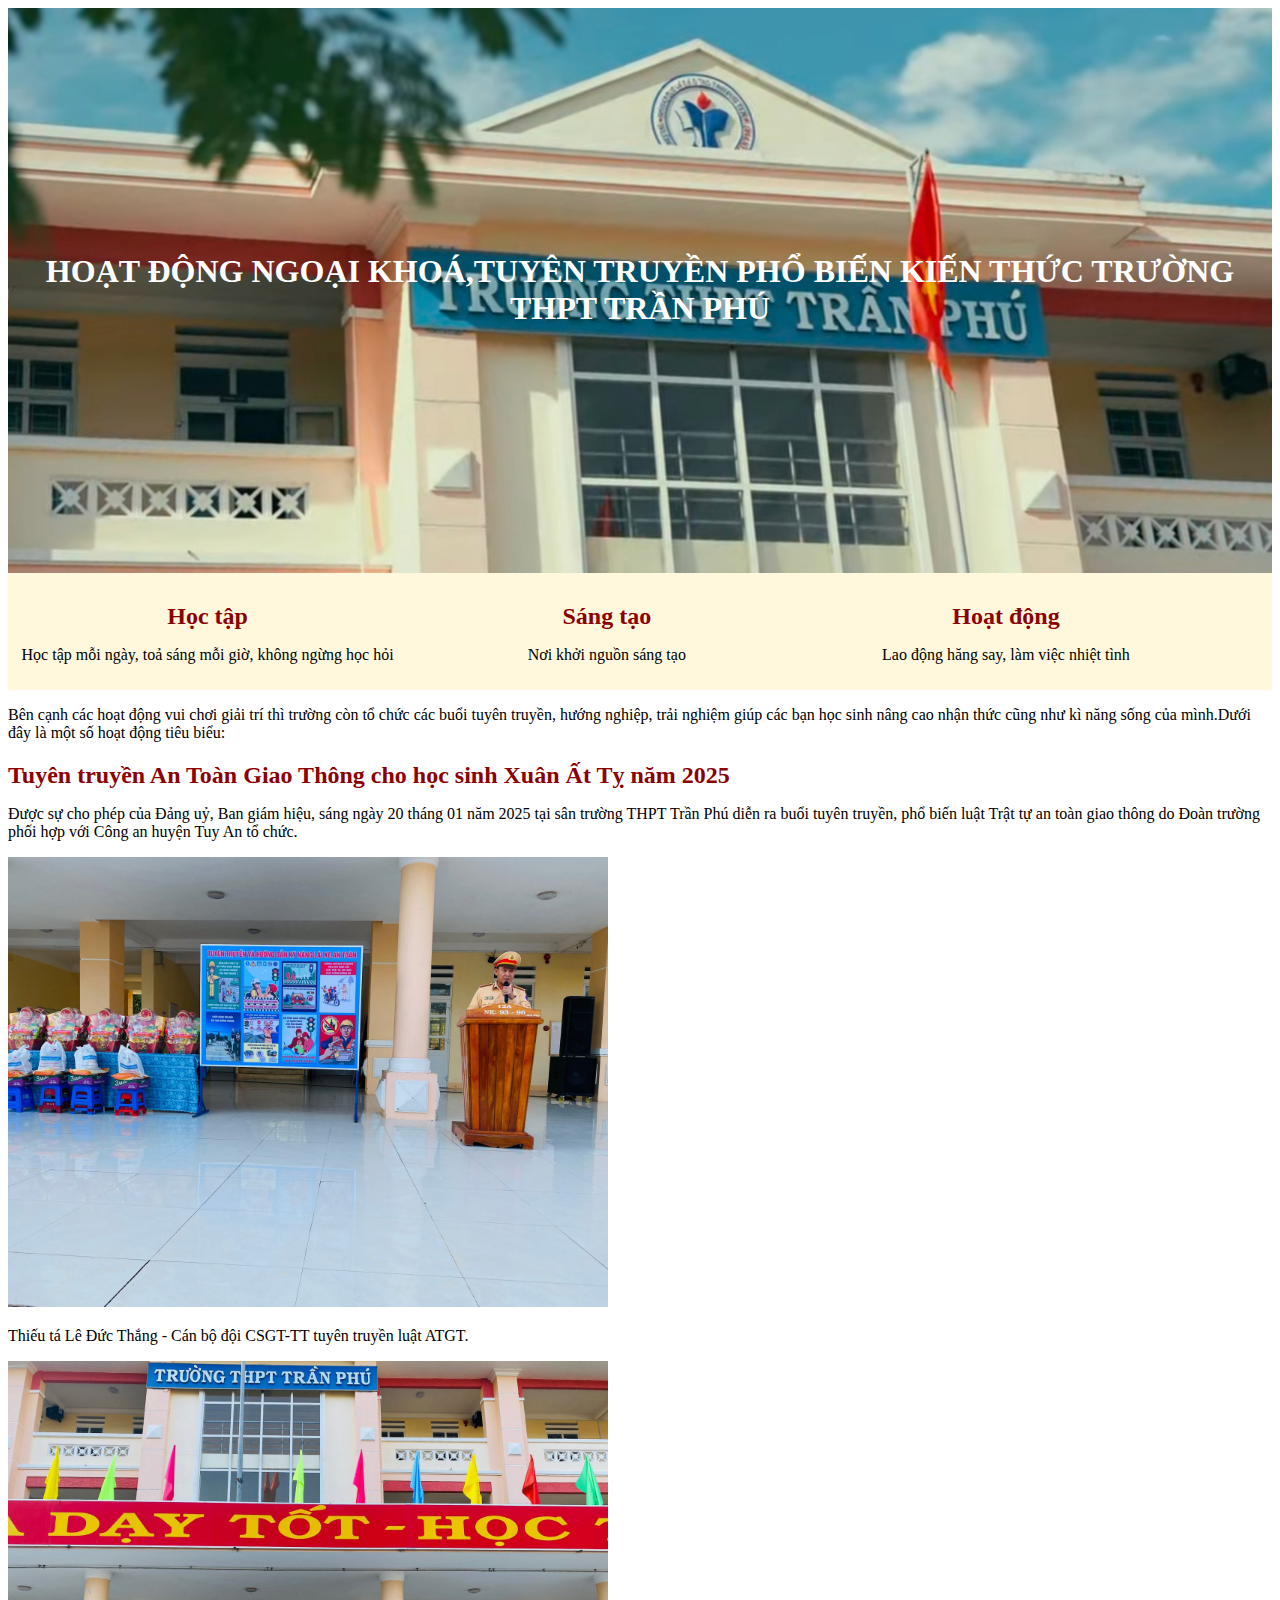
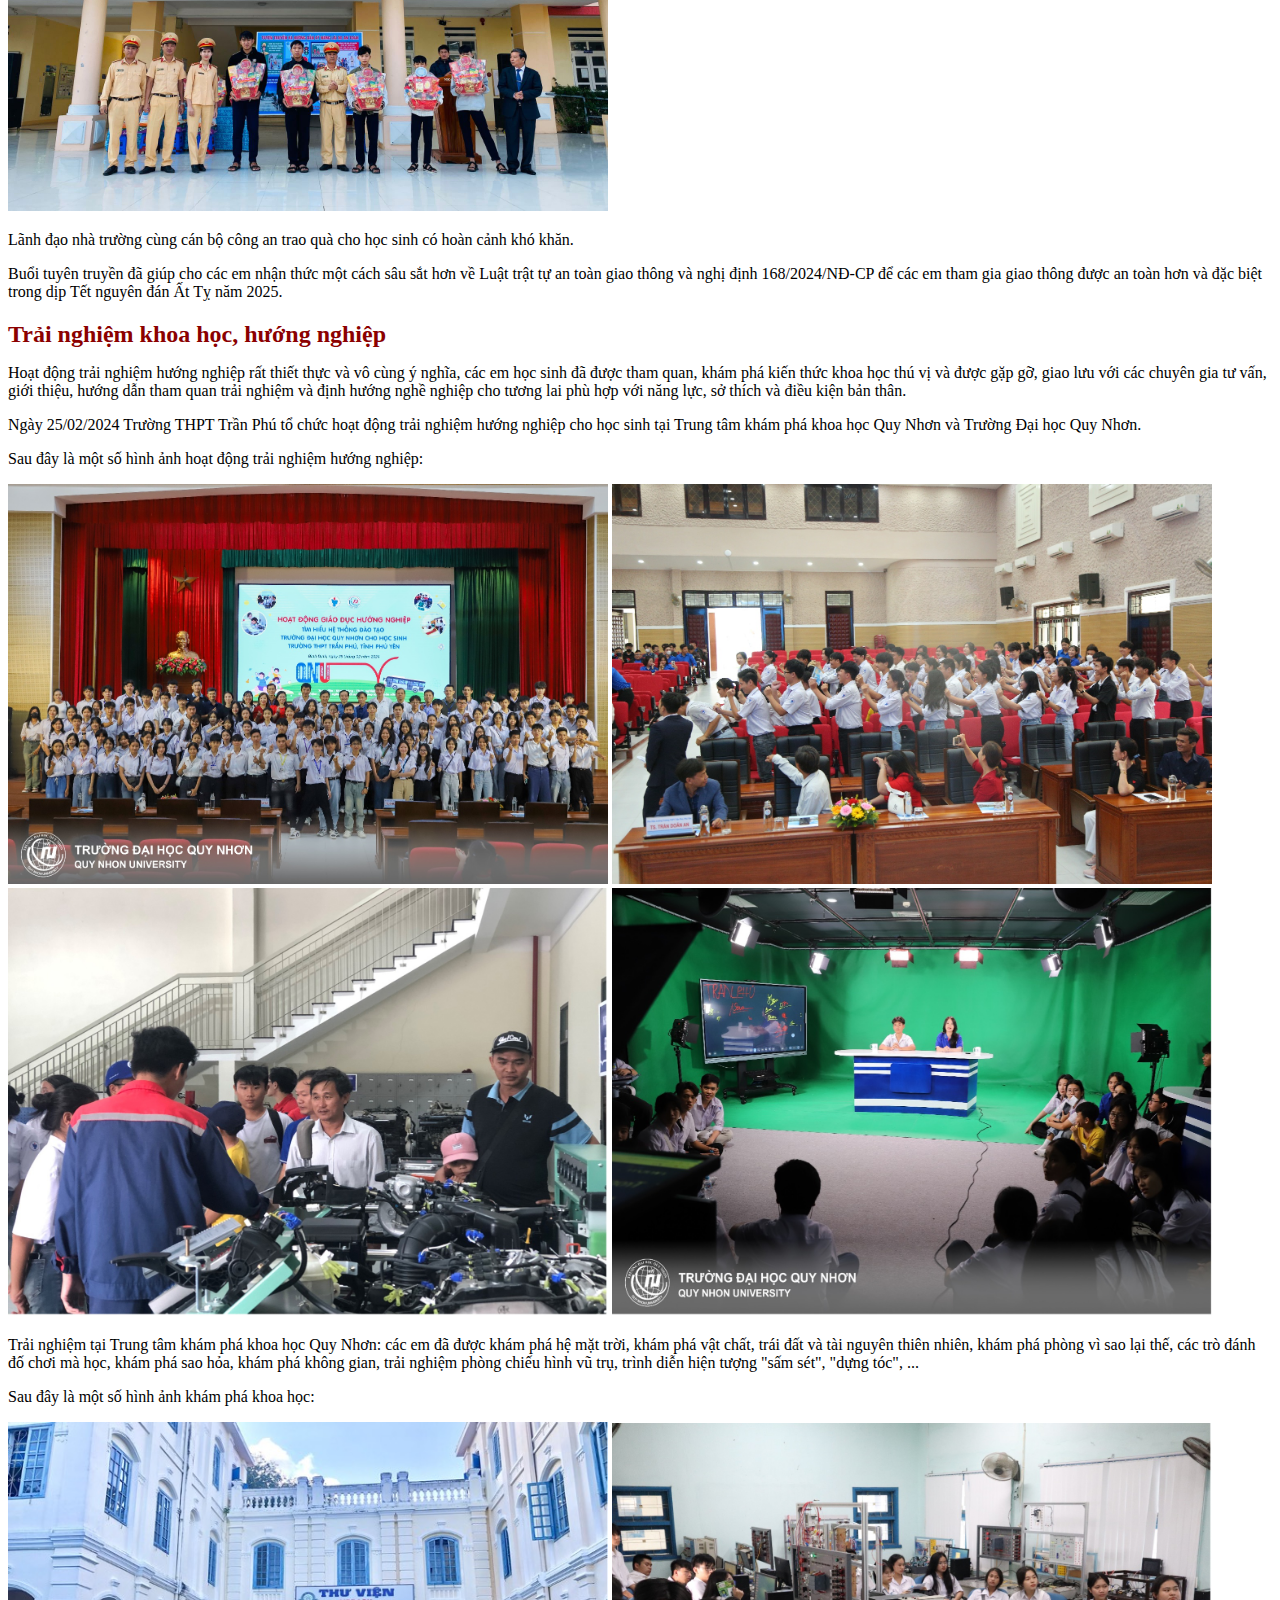
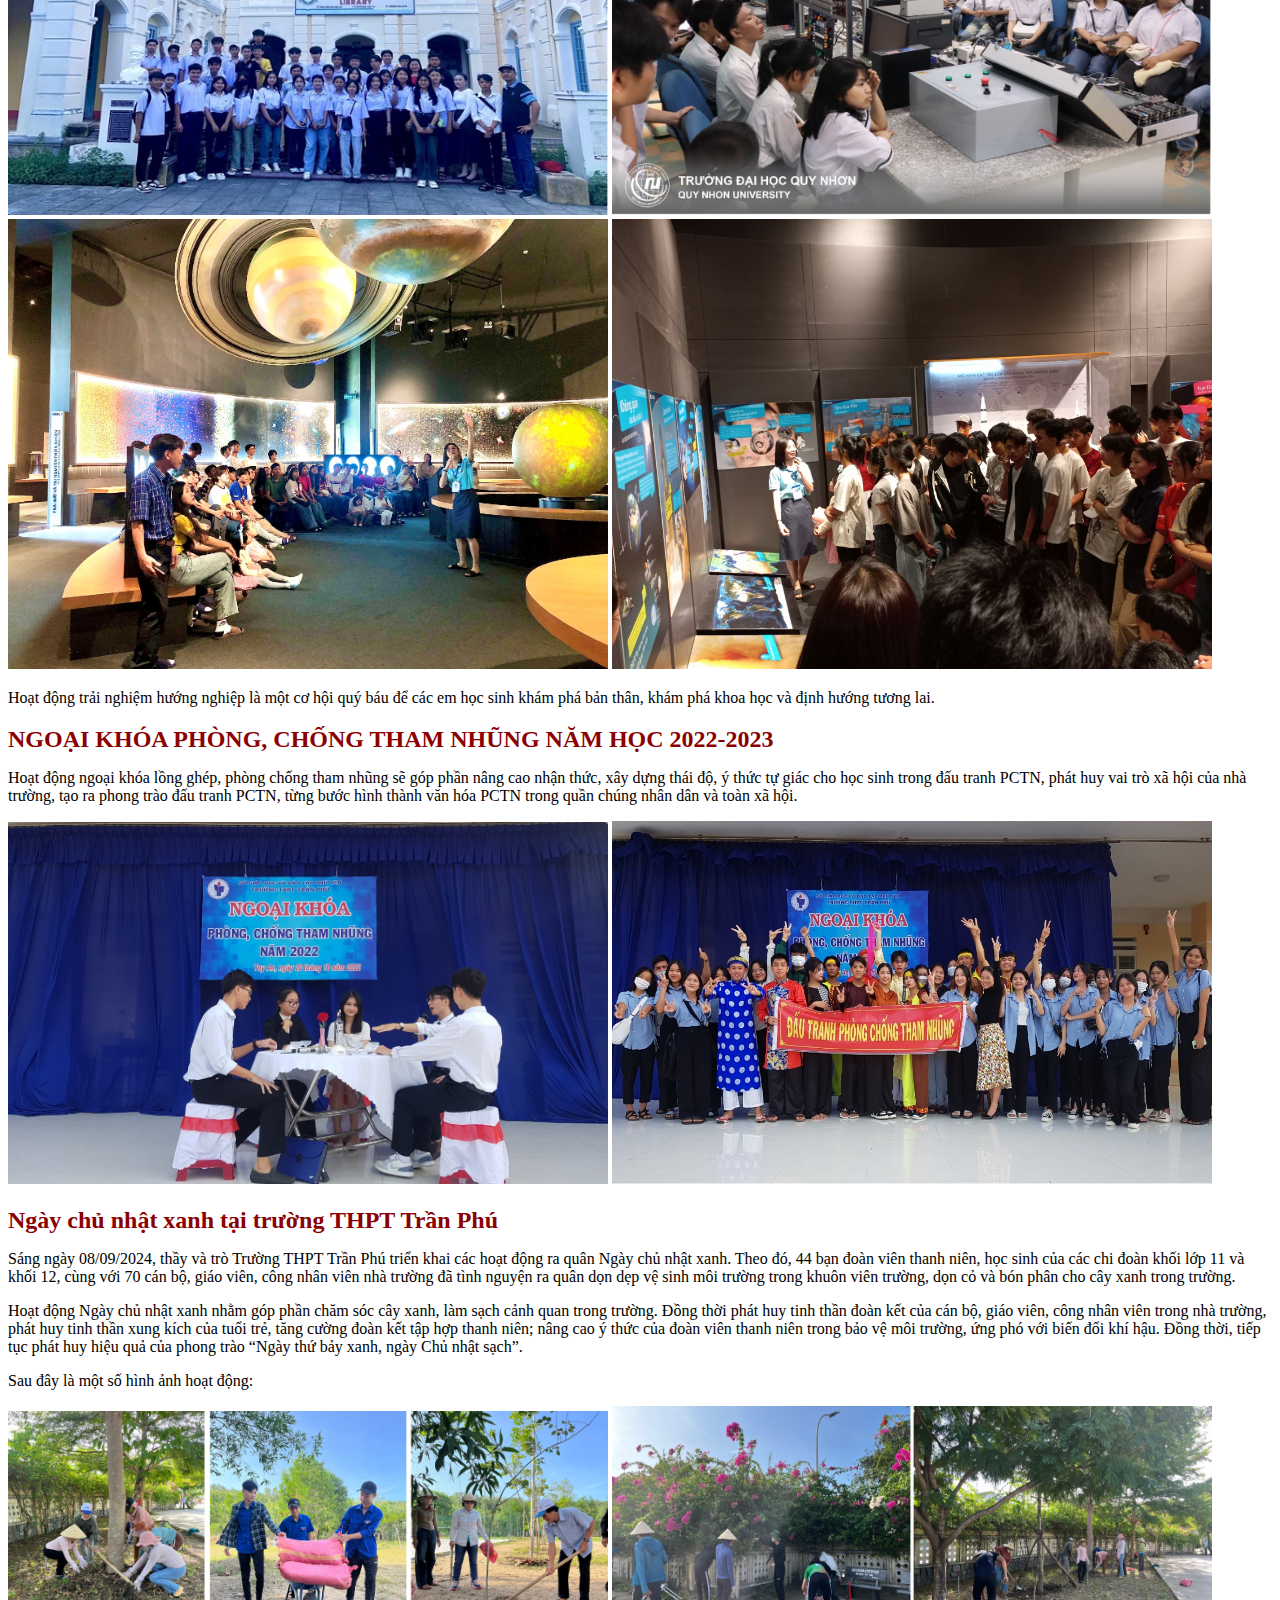
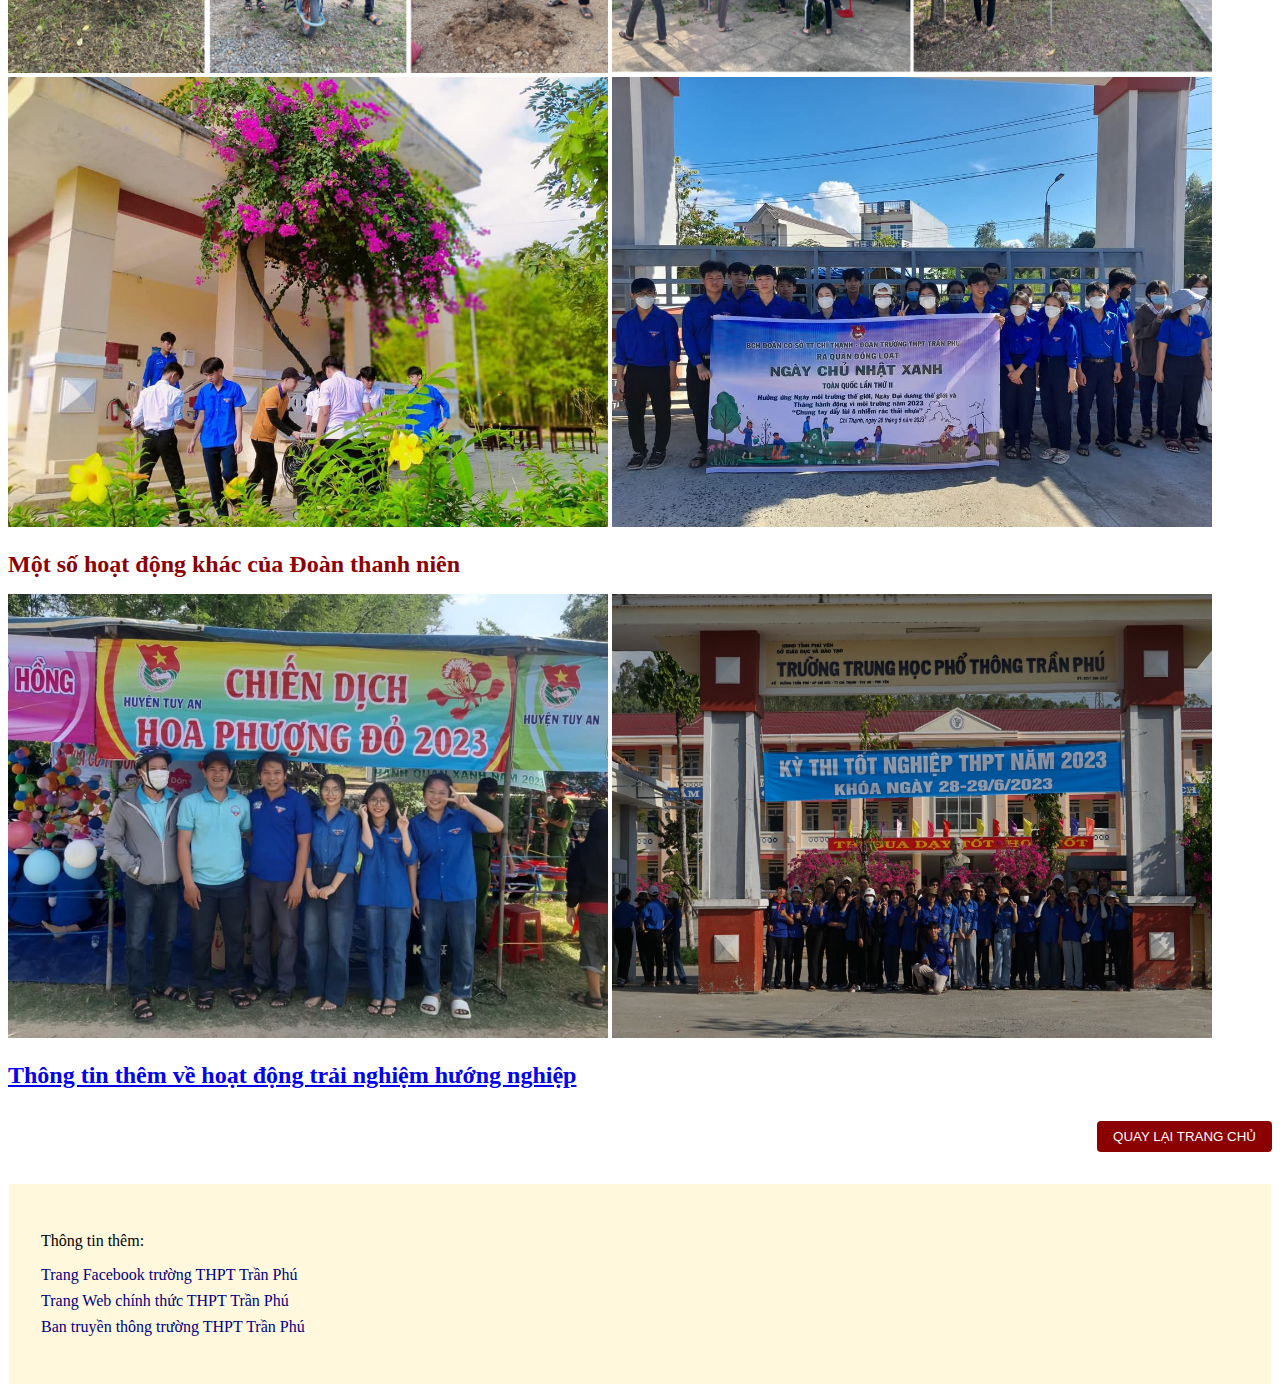
<file: HOATDONGTUYENTRUYEN.html>
<!DOCTYPE html>
<html>
<head>
<meta charset="utf-8">
<title>NH Trần Phú Tuyên Truyền</title>
<style>
@import "TranPhuDinhDang.css";
@import "TRANPHU.css";
P3  {color:darkred !important;}
h2,h3  {color:darkred !important;}
</style>
</head>
<div class="banner">
<h1> HOẠT ĐỘNG NGOẠI KHOÁ,TUYÊN TRUYỀN PHỔ BIẾN KIẾN THỨC TRƯỜNG THPT TRẦN PHÚ</h1>
</div>
<div class="slogan">
<div class="row">
<div class="block_3"><h2>Học tập</h2><p>Học tập mỗi ngày, toả sáng mỗi giờ, không ngừng học hỏi</p></div>
<div class="block_3"><h2>Sáng tạo</h2><p>Nơi khởi nguồn sáng tạo</p></div>
<div class="block_3"><h2>Hoạt động</h2><p>Lao động hăng say, làm việc nhiệt tình</p></div>
</div>
</div>
</header>
<body>
<p>Bên cạnh các hoạt động vui chơi giải trí thì trường còn tổ chức các buổi 
tuyên truyền, hướng nghiệp, trải nghiệm giúp các bạn học sinh nâng cao nhận thức cũng như kì năng sống của mình.Dưới đây là một số hoạt động tiêu biểu:<p>
<h2>Tuyên truyền An Toàn Giao Thông cho học sinh Xuân Ất Tỵ năm 2025</h2>
<p>Được sự cho phép của Đảng uỷ, Ban giám hiệu, sáng ngày 20 tháng 01 năm 2025 tại sân trường THPT Trần Phú diễn 
ra buổi tuyên truyền, phổ biến luật Trật tự an toàn giao thông do Đoàn trường phối hợp với Công an huyện Tuy An tổ chức.</p>
<img src="tuyentruyen1.jpg" width="600" >
<p>Thiếu tá Lê Đức Thắng - Cán bộ đội CSGT-TT tuyên truyền luật ATGT.</p>
<img src="tuyentruyen2.jpg" width="600" >
<p>Lãnh đạo nhà trường cùng cán bộ công an trao quà cho học sinh có hoàn cảnh khó khăn.</p>
<p>Buổi tuyên truyền đã giúp cho các em nhận thức một cách sâu sắt hơn về Luật trật tự an toàn giao thông 
và nghị định 168/2024/NĐ-CP để các em tham gia giao thông được an toàn hơn và đặc biệt trong dịp Tết nguyên đán Ất Tỵ năm 2025.</p>

<h2>Trải nghiệm khoa học, hướng nghiệp</h2>
<p>Hoạt động trải nghiệm hướng nghiệp rất thiết thực và vô cùng ý nghĩa, các em học 
sinh đã được tham quan, khám phá kiến thức khoa học thú vị và được gặp gỡ, giao lưu với các chuyên 
gia tư vấn, giới thiệu, hướng dẫn tham quan trải nghiệm và định hướng nghề nghiệp cho tương lai phù hợp với năng lực, sở thích và điều kiện bản thân.</p>
<p>Ngày 25/02/2024 Trường THPT Trần Phú tổ chức hoạt động trải nghiệm hướng nghiệp cho học sinh tại Trung tâm khám phá khoa học Quy Nhơn và Trường Đại học Quy Nhơn.</p>
<p>Sau đây là một số hình ảnh hoạt động trải nghiệm hướng nghiệp:<p>
<img src="tuyentruyen3.jpg" width="600" >
<img src="tuyentruyen4.jpg" width="600" >
<img src="tuyentruyen5.jpg" width="600" >
<img src="tuyentruyen6.jpg" width="600" >
<p>Trải nghiệm tại Trung tâm khám phá khoa học Quy Nhơn: các em đã được khám phá hệ mặt trời, khám phá vật chất, trái đất và tài nguyên 
thiên nhiên, khám phá phòng vì sao lại thế, các trò đánh đố chơi mà học, khám phá sao hỏa, khám phá không gian, trải nghiệm phòng chiếu hình vũ trụ, trình diễn hiện tượng "sấm sét", "dựng tóc", ...</p> 
<p>Sau đây là một số hình ảnh khám phá khoa học:</p>
<img src="tuyentruyen7.jpg" width="600" >
<img src="tuyentruyen8.jpg" width="600" >
<img src="tuyentruyen9.jpg" width="600" >
<img src="tuyentruyen10.jpg" width="600" >
<p>Hoạt động trải nghiệm hướng nghiệp là một cơ hội quý báu để các em học sinh khám phá bản thân, khám phá khoa học và định hướng tương lai.</p>


<h2>NGOẠI KHÓA PHÒNG, CHỐNG THAM NHŨNG NĂM HỌC 2022-2023 </h2>
<p>Hoạt động ngoại khóa lồng ghép, phòng chống tham nhũng sẽ góp phần nâng cao nhận thức, xây dựng thái độ, ý thức tự giác cho học 
sinh trong đấu tranh PCTN, phát huy vai trò xã hội của nhà trường, tạo ra phong trào đấu tranh PCTN, từng bước hình thành văn hóa PCTN trong quần chúng nhân dân và toàn xã hội.</p>
<img src="tuyentruyen11.jpg" width="600" >
<img src="tuyentruyen12.jpg" width="600" >
<h2>Ngày chủ nhật xanh tại trường THPT Trần Phú</h2>
<p>Sáng ngày 08/09/2024, thầy và trò Trường THPT Trần Phú triển khai các hoạt động ra quân Ngày chủ nhật xanh. Theo đó, 44 bạn đoàn viên 
thanh niên, học sinh của các chi đoàn khối lớp 11 và khối 12, cùng với 70 cán bộ, giáo viên, công nhân viên nhà trường đã tình nguyện ra 
quân dọn dẹp vệ sinh môi trường trong khuôn viên trường, dọn cỏ và bón phân cho cây xanh trong trường.</p>
<p>Hoạt động Ngày chủ nhật xanh nhằm góp phần chăm sóc cây xanh, làm sạch cảnh quan trong trường. Đồng thời phát huy tinh thần đoàn kết
 của cán bộ, giáo viên, công nhân viên trong nhà trường, phát huy tinh thần xung kích của tuổi trẻ, tăng cường đoàn kết tập hợp thanh niên; 
nâng cao ý thức của đoàn viên thanh niên trong bảo vệ môi trường, ứng phó với biến đổi khí hậu. Đồng thời, tiếp tục phát huy hiệu quả của phong trào “Ngày thứ bảy xanh, ngày Chủ nhật sạch”.</p>
<p>Sau đây là một số hình ảnh hoạt động:</p>
<img src="tuyentruyen13.jpg" width="600" >
<img src="tuyentruyen14.jpg" width="600" >
<img src="tuyentruyen15.jpg" width="600" >
<img src="tuyentruyen18.jpg" width="600" >
<h2>Một số hoạt động khác của Đoàn thanh niên </h2>
<img src="tuyentruyen17.jpg" width="600" >
<img src="tuyentruyen19.jpg" width="600" >
<h2><a href="https://tranphu.phuyen.edu.vn/tin-tuc/hoat-dong-nha-truong/trai-nghiem-khoa-hoc-huong-nghiep.html" target="_blank">Thông tin thêm về hoạt động trải nghiệm hướng nghiệp</a></h2>
<div class="back-button-container">
<button class="detail-button">
<a href="index.html">QUAY LẠI TRANG CHỦ</a>
</button>
</div>
</body><footer>
<div class="row">
<div style="width:50%">
<p> Thông tin thêm:</p>
<ul>
<li><a href="https://www.facebook.com/share/18ctLnbjva/" target="_blank">Trang Facebook trường THPT Trần Phú</a></li>
<li><a href="https://tranphu.phuyen.edu.vn/" target="_blank">Trang Web chính thức THPT Trần Phú</a></li>
<li><a href="https://www.facebook.com/share/16AX9F1p6a/" target="_blank">Ban truyền thông trường THPT Trần Phú</a></li>
</ul>
</footer>
</body>
</html>
</file>
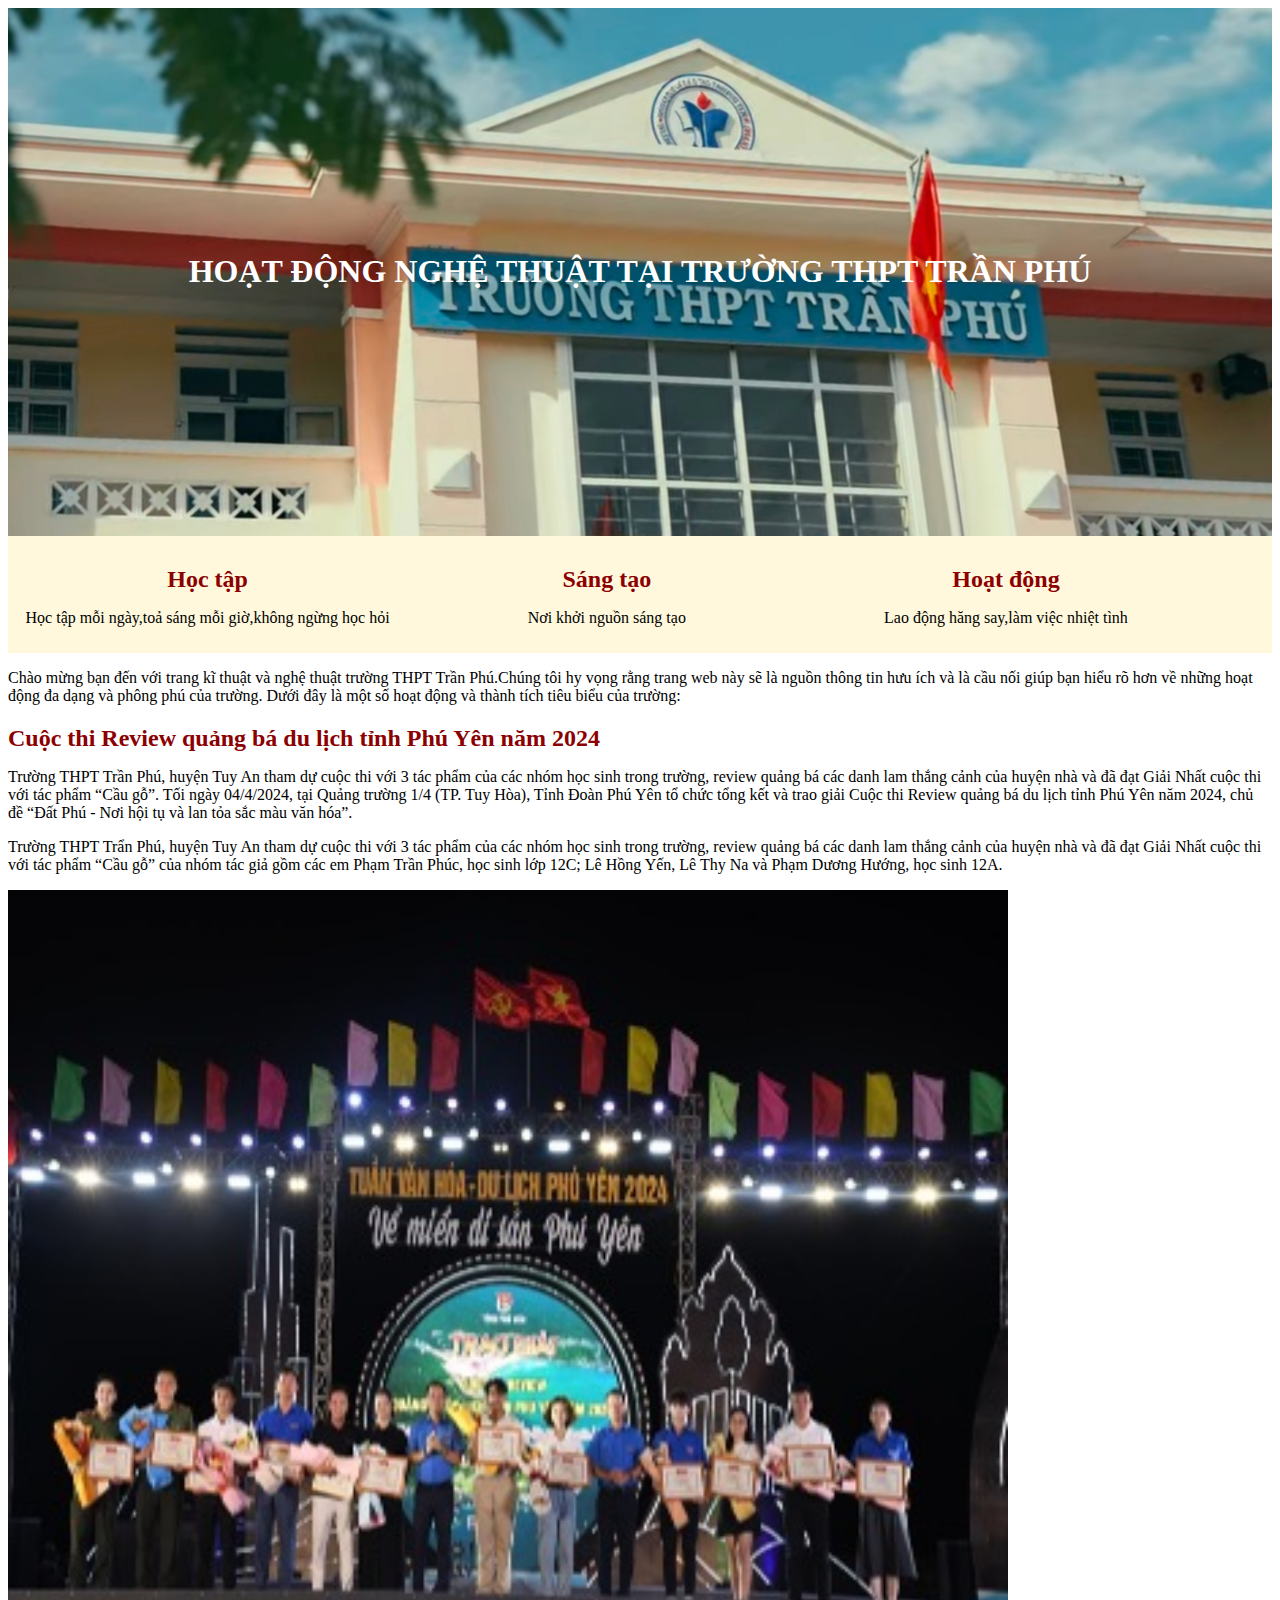
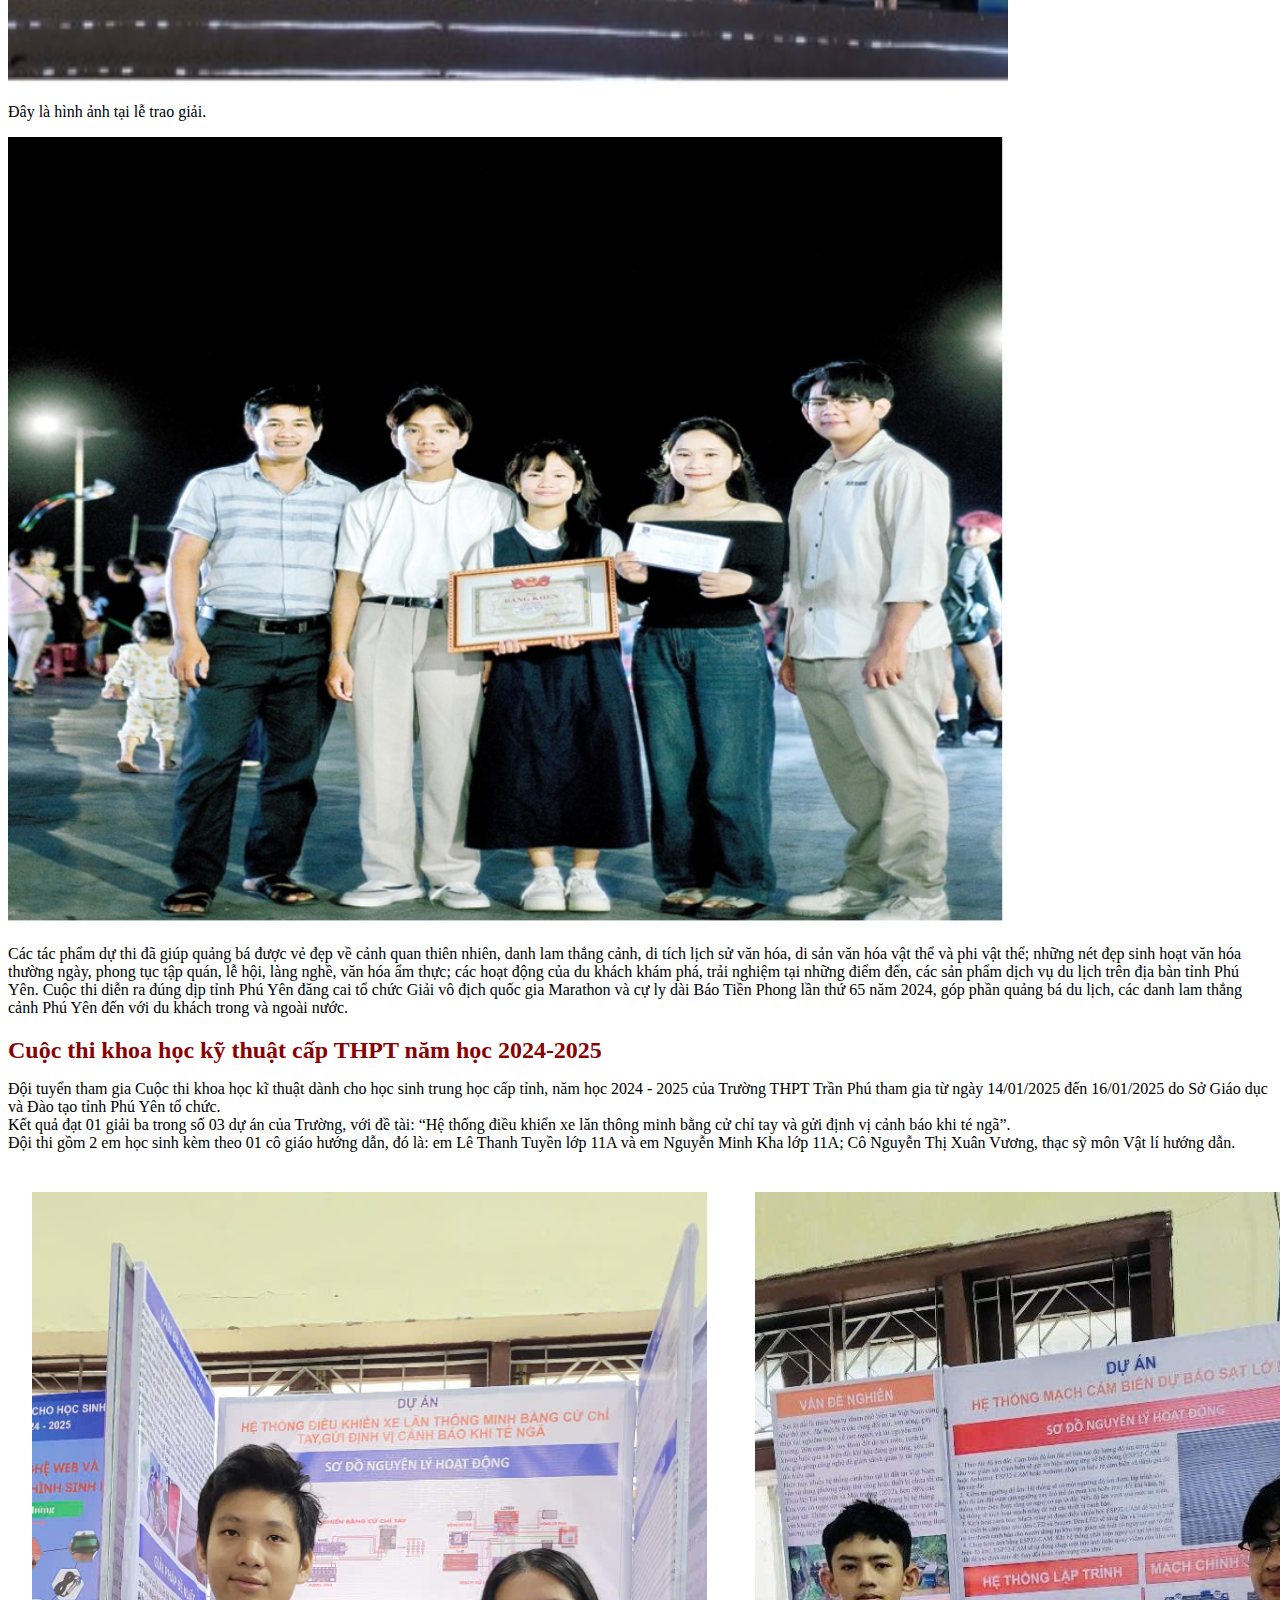
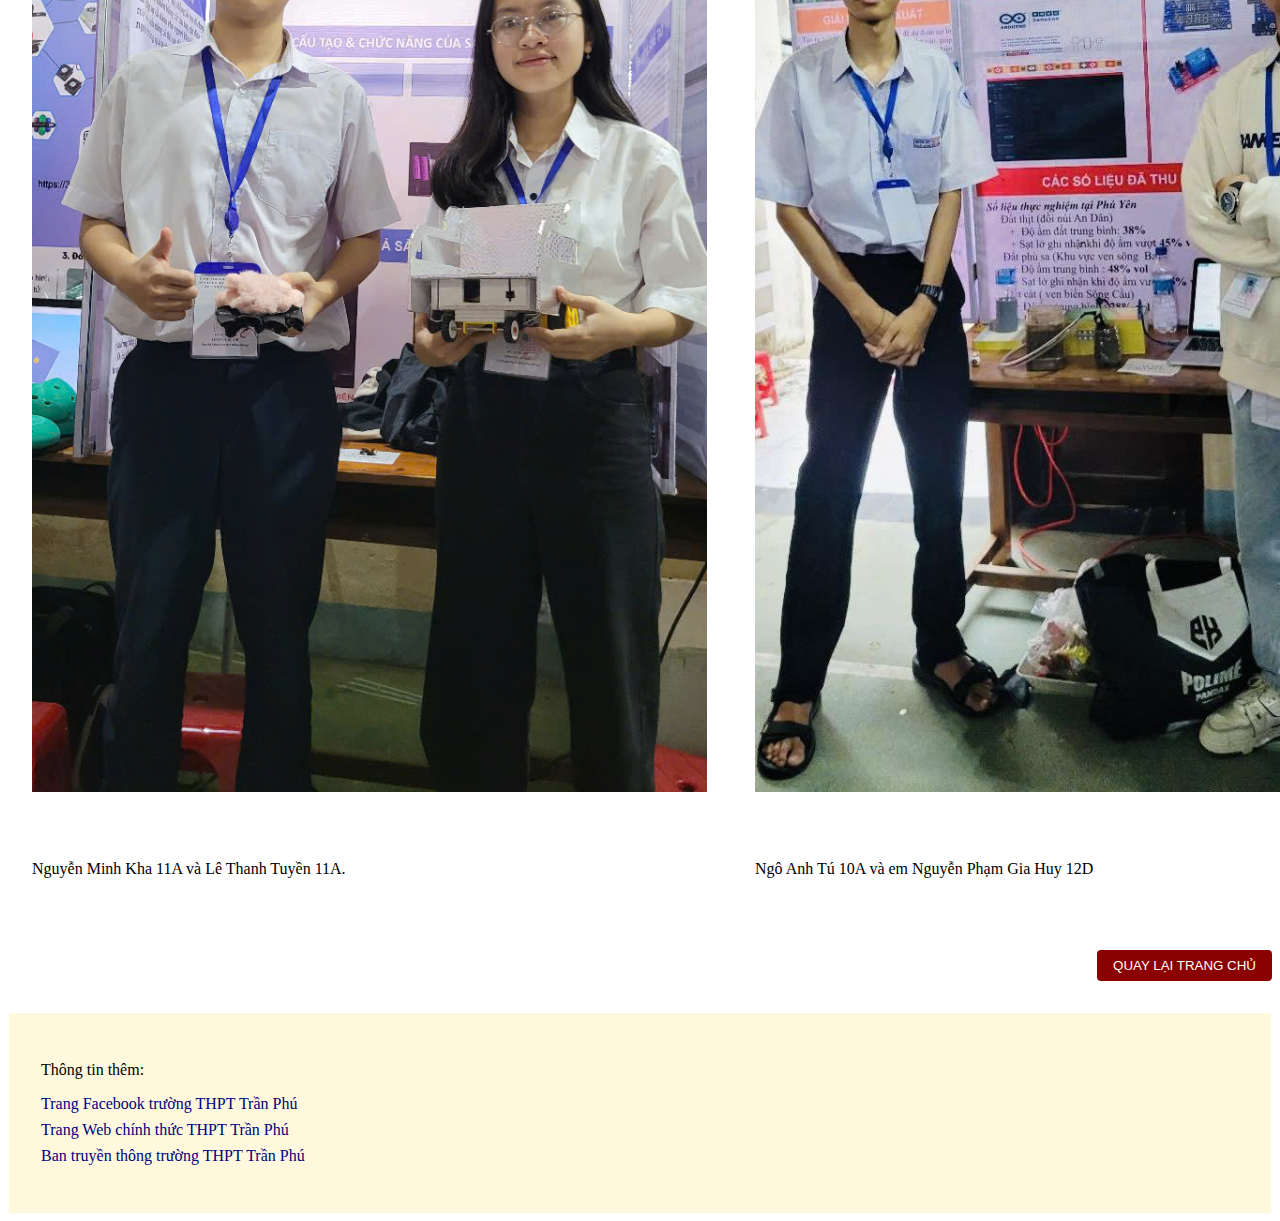
<file: NGHETHUAT.html>
<!DOCTYPE html>
<html>
<head>
<meta charset="utf-8">
<title>NH NGHỆ THUẬT VÀ KĨ THUẬT</title>
<style>
@import "TranPhuDinhDang.css";
@import "TRANPHU.css";
P3  {color:darkred !important;}
h2,h3  {color:darkred !important;}
</style>
</head>
<header>
<div class="banner">
<h1> HOẠT ĐỘNG NGHỆ THUẬT TẠI TRƯỜNG THPT TRẦN PHÚ</h1>
</div>
<div class="slogan">
<div class="row">
<div class="block_3"><h2>Học tập</h2><p>Học tập mỗi ngày,toả sáng mỗi giờ,không ngừng học hỏi</p></div>
<div class="block_3"><h2>Sáng tạo</h2><p>Nơi khởi nguồn sáng tạo</p></div>
<div class="block_3"><h2>Hoạt động</h2><p>Lao động hăng say,làm việc nhiệt tình</p></div>
</div>
</div>
</header>
<body>
<p>Chào mừng bạn đến với trang kĩ thuật và nghệ thuật trường THPT Trần Phú.Chúng tôi hy vọng rằng trang web này sẽ là nguồn thông tin hưu ích và là cầu nối giúp bạn hiểu 
rõ hơn về những hoạt động đa dạng và phông phú của trường. Dưới đây là một số hoạt động và thành tích tiêu biểu của trường:</p>

<h2>Cuộc thi Review quảng bá du lịch tỉnh Phú Yên năm 2024 </h2>
<p> Trường THPT Trần Phú, huyện Tuy An tham dự cuộc thi với 3 tác phẩm của các nhóm học sinh trong trường, review quảng bá các danh lam thắng cảnh của huyện nhà và đã đạt Giải Nhất cuộc thi với tác phẩm “Cầu gỗ”.
Tối ngày 04/4/2024, tại Quảng trường 1/4 (TP. Tuy Hòa), Tỉnh Đoàn Phú Yên tổ chức tổng kết và trao giải Cuộc thi Review quảng bá du lịch tỉnh Phú Yên năm 2024, chủ đề “Đất Phú - Nơi hội tụ và lan tỏa sắc màu văn hóa”. </p>
<p>Trường THPT Trẩn Phú, huyện Tuy An tham dự cuộc thi với 3 tác phẩm của các nhóm học sinh trong trường,
review quảng bá các danh lam thắng cảnh của huyện nhà và đã đạt Giải Nhất cuộc thi với tác phẩm “Cầu gỗ” của 
nhóm tác giả gồm các em Phạm Trần Phúc, học sinh lớp 12C; Lê Hồng Yến, Lê Thy Na và Phạm Dương Hướng, học sinh 12A.</p>
<img src="cuocthiquangbadulich1.jpg" width="1000" > 
<p>Đây là hình ảnh tại lễ trao giải.</p>
<img src="cuocthiquangbadulich2.jpg" width="1000" >
<p>Các tác phẩm dự thi đã giúp quảng bá được vẻ đẹp về cảnh quan thiên nhiên, danh lam thắng cảnh, di tích lịch sử văn hóa, di sản văn hóa vật thể và phi vật thể; những nét đẹp sinh hoạt văn hóa thường ngày, phong tục 
tập quán, lễ hội, làng nghề, văn hóa ẩm thực; các hoạt động của du khách khám phá, trải nghiệm tại những điểm đến, các sản phẩm dịch vụ du lịch trên địa bàn tỉnh Phú Yên. 
Cuộc thi diễn ra đúng dịp tỉnh Phú Yên đăng cai tổ chức Giải vô địch quốc gia Marathon và cự ly dài Báo Tiền Phong lần thứ 65 năm 2024, góp phần quảng bá du lịch, các danh lam thắng 
cảnh Phú Yên đến với du khách trong và ngoài nước. </p>

<h2>Cuộc thi khoa học kỹ thuật cấp THPT năm học 2024-2025</h2>
<p>Đội tuyển tham gia Cuộc thi khoa học kĩ thuật dành cho học sinh trung học cấp tỉnh, năm học 2024 - 2025 của Trường THPT Trần Phú tham gia từ ngày 14/01/2025 đến 16/01/2025 do Sở Giáo dục và Đào tạo tỉnh Phú Yên tổ chức.<br>
Kết quả đạt 01 giải ba trong số 03 dự án của Trường, với đề tài: “Hệ thống điều khiển xe lăn thông minh bằng cử chỉ tay và gửi định vị cảnh báo khi té ngã”.<br>
Đội thi gồm 2 em học sinh kèm theo 01 cô giáo hướng dẫn, đó là: em Lê Thanh Tuyền lớp 11A và em Nguyễn Minh Kha lớp 11A; Cô Nguyễn Thị Xuân Vương, thạc sỹ môn Vật lí hướng dẫn.</p>
<table>
<tr>
 <td><img src="cuocthikhkt1.jpg" ></td>
 <td><img src="cuocthikhkt2.jpg"  ></td>
</tr>
<tr>
<td><p>Nguyễn Minh Kha 11A và Lê Thanh Tuyền 11A.</p></td>
<td><p>Ngô Anh Tú 10A và em Nguyễn Phạm Gia Huy 12D</p></td>
</tr>
</table>
<div class="back-button-container">
<button class="detail-button">
<a href="index.html">QUAY LẠI TRANG CHỦ</a>
</button>
</div>
<footer>
<div class="row">
<div style="width:50%">
<p> Thông tin thêm:</p>
<ul>
<li><a href="https://www.facebook.com/share/18ctLnbjva/" target="_blank">Trang Facebook trường THPT Trần Phú</a></li>
<li><a href="https://tranphu.phuyen.edu.vn/" target="_blank">Trang Web chính thức THPT Trần Phú</a></li>
<li><a href="https://www.facebook.com/share/16AX9F1p6a/" target="_blank">Ban truyền thông trường THPT Trần Phú</a></li>
</ul>
</footer>
</html>
</file>
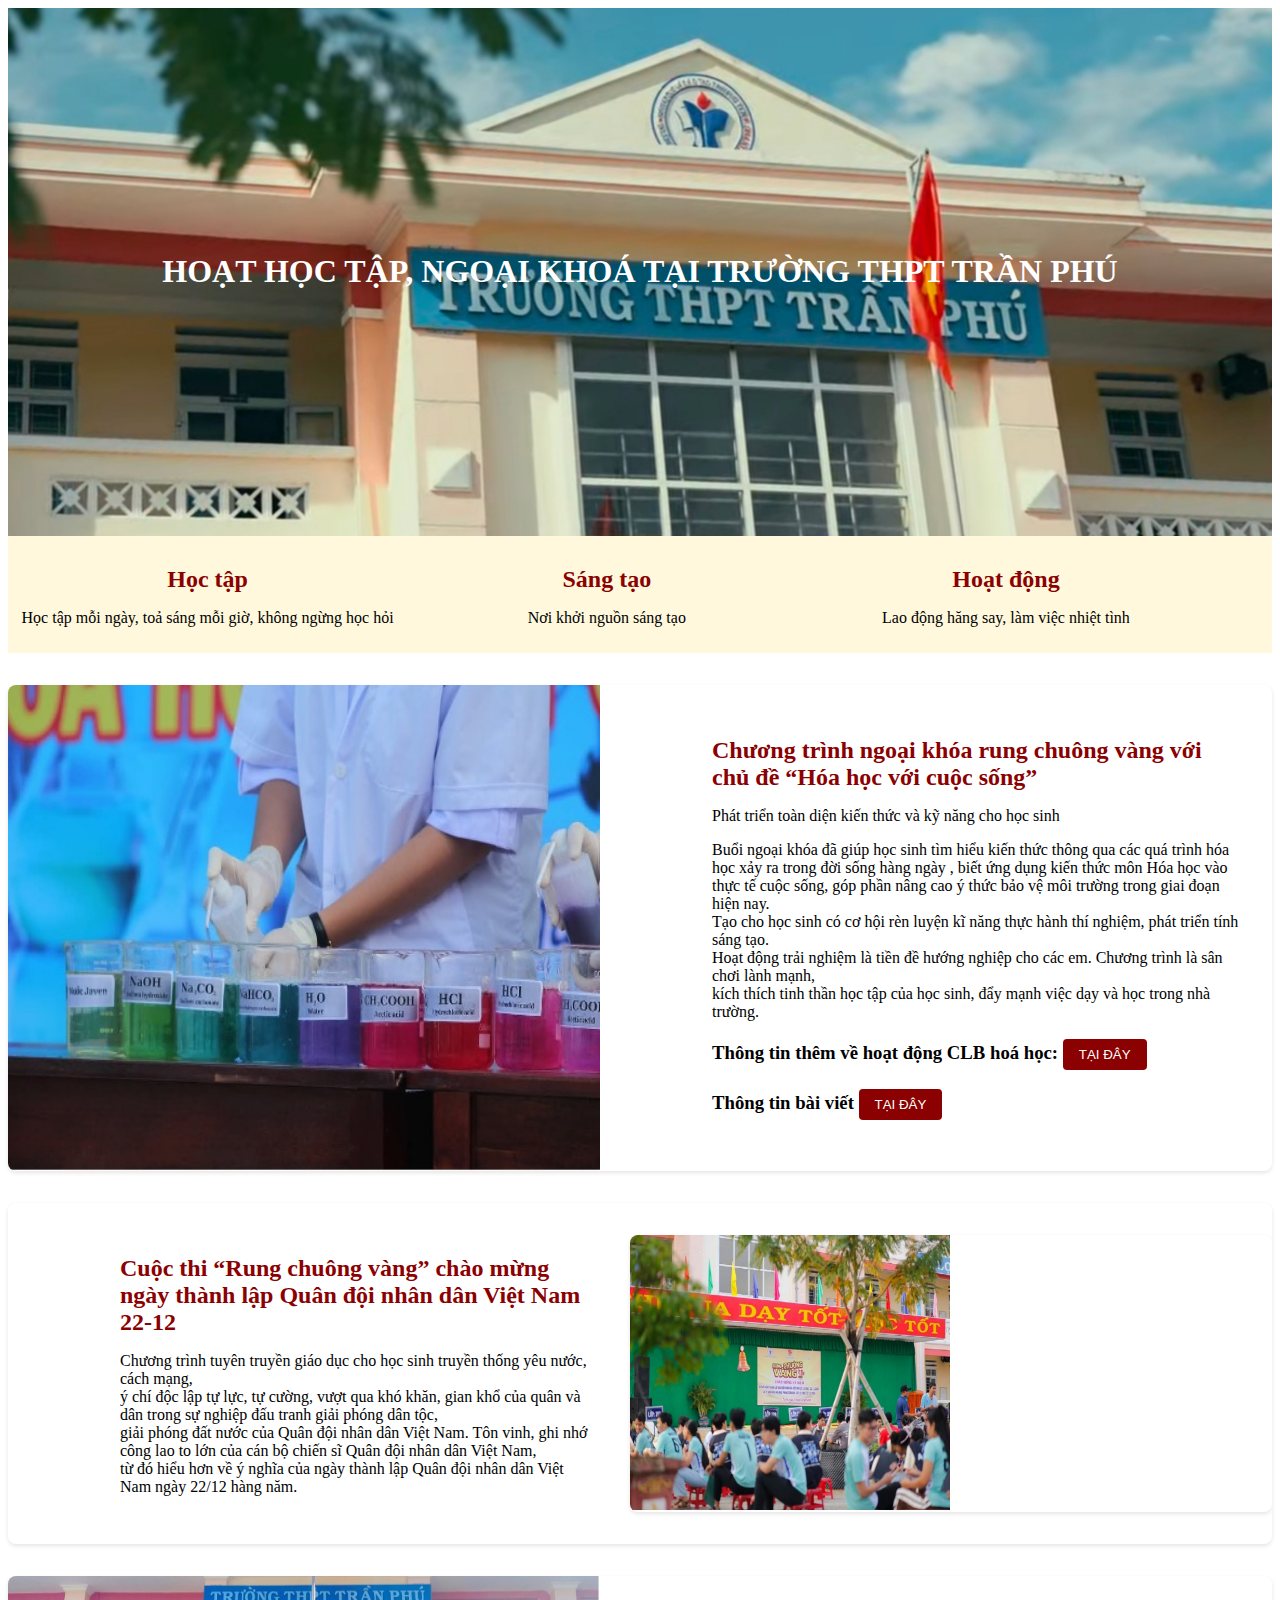
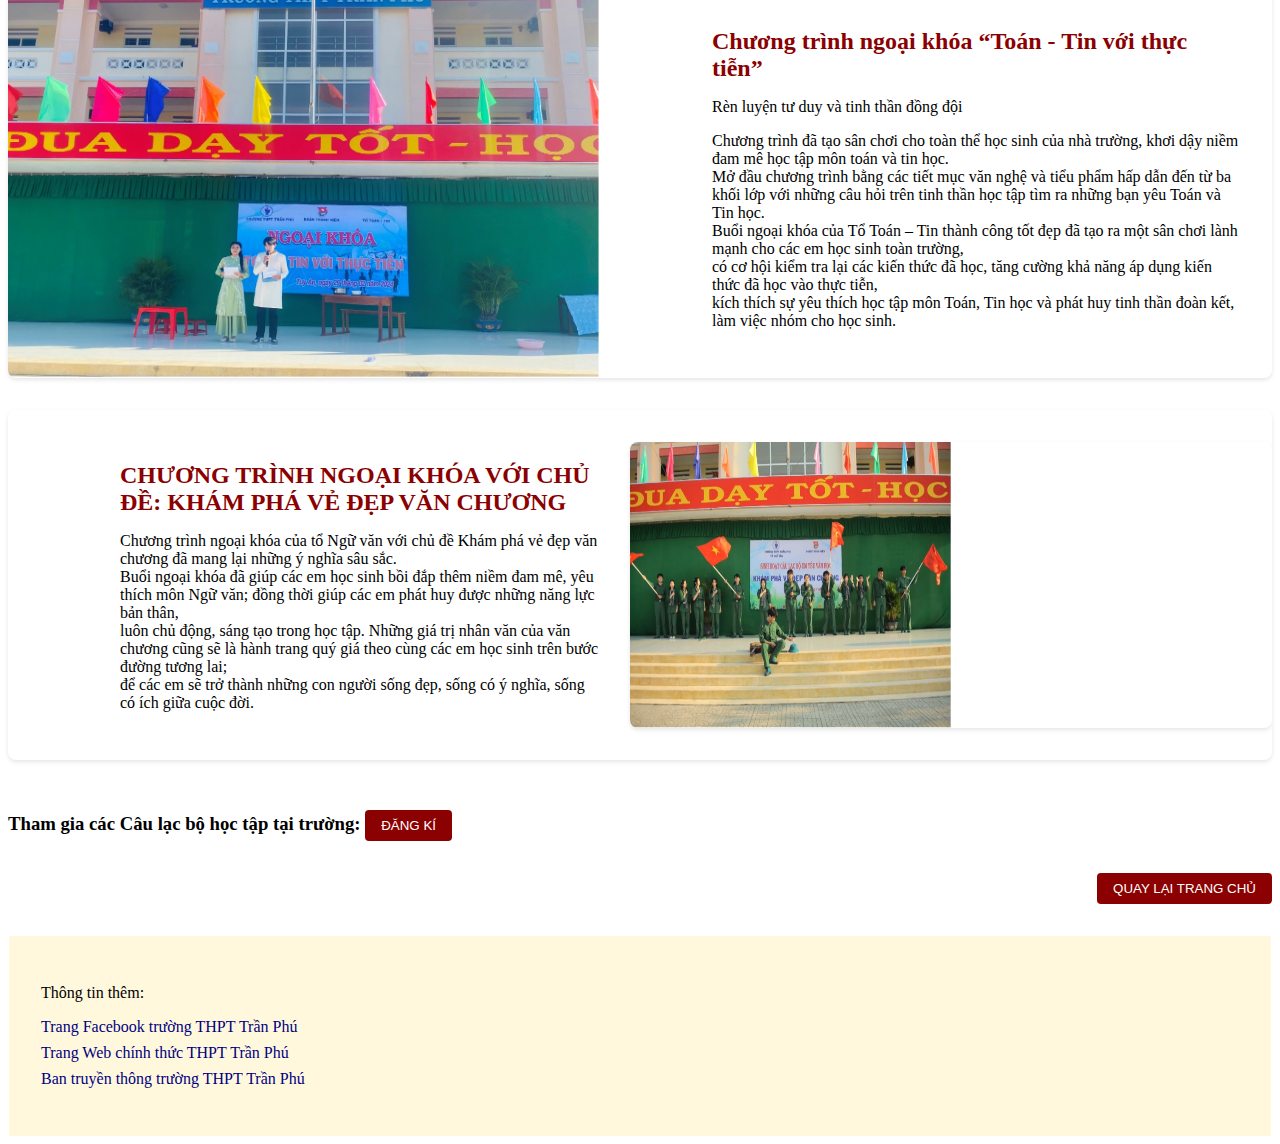
<file: TPHOCTAP.html>
<!DOCTYPE html>
<html>
<head>
<meta charset="utf-8">
<title>NH Trần Phú Học Tập</title>
<style>
@import "TranPhuDinhDang.css";
@import "TRANPHU.css";
.activity-section {
display: flex;margin: 2rem 0;
background: white;border-radius: 8px;overflow: hidden;
box-shadow: 0 2px 4px rgba(0,0,0,0.1);}
.activity-content {padding: 2rem;}
.activity-list {list-style: none;margin-top: 1rem;}
.activity-list li {margin-bottom: 0.5rem;padding-left: 1.5rem;position: relative;}
.activity-list li::before {content: "•";color: darkred;position: absolute;left: 0;}
</style>
</head>
<header>
<div class="banner">
<h1> HOẠT HỌC TẬP, NGOẠI KHOÁ TẠI TRƯỜNG THPT TRẦN PHÚ</h1>
</div>
<div class="slogan">
<div class="row">
<div class="block_3"><h2>Học tập</h2><p>Học tập mỗi ngày, toả sáng mỗi giờ, không ngừng học hỏi</p></div>
<div class="block_3"><h2>Sáng tạo</h2><p>Nơi khởi nguồn sáng tạo</p></div>
<div class="block_3"><h2>Hoạt động</h2><p>Lao động hăng say, làm việc nhiệt tình</p></div>
</div>
</div>
</header>
</body>
<main>
<table>
<tr>
<div class="activity-section">
<div class="cell_img">
<img src="HoctapHoa.jpg" class="img">
</div>
<div class="cell_text">
<div class="activity-content">
<h2>Chương trình ngoại khóa rung chuông vàng với chủ đề “Hóa học với cuộc sống”</h2>
<p>Phát triển toàn diện kiến thức và kỹ năng cho học sinh</p>
<p>Buổi ngoại khóa đã giúp học sinh tìm hiểu kiến thức thông qua các quá trình hóa học xảy ra trong đời sống hàng ngày
, biết ứng dụng kiến thức môn Hóa học vào thực tế cuộc sống, góp phần nâng cao ý thức bảo vệ môi trường trong giai đoạn hiện nay.<br>
 Tạo cho học sinh có cơ hội rèn luyện kĩ năng thực hành thí nghiệm, phát triển tính sáng tạo. <br>
Hoạt động trải nghiệm là tiền đề hướng nghiệp cho các em. Chương trình là sân chơi lành mạnh,<br>
 kích thích tinh thần học tập của học sinh, đẩy mạnh việc dạy và học trong nhà trường.</p>
<h3>Thông tin thêm về hoạt động CLB hoá học: <button class="detail-button"><a href="CLBHOA.html">TẠI ĐÂY</a></button></h3>
<h3>Thông tin bài viết <button class="detail-button"><a href="https://www.facebook.com/cfs.tranphu.phuyen/posts/pfbid0W9Ke8GyiUYLSfDWnovBaFhpqttXJt9T1BJtoVwF5r5xPhorgrEDaq3GKLnvSyvCUl?locale=vi_VN100041261673370" target="_blank">TẠI ĐÂY</a></button></h3>
</div>
</div>
</tr>
<tr>
<div class="activity-section">
<div class="cell_text">
<div class="activity-content">
<h2>Cuộc thi “Rung chuông vàng” chào mừng ngày thành lập Quân đội nhân dân Việt Nam 22-12</h2>
<p>Chương trình tuyên truyền giáo dục cho học sinh truyền thống yêu nước, cách mạng,<br> 
ý chí độc lập tự lực, tự cường, vượt qua khó khăn, gian khổ của quân và dân trong sự nghiệp đấu tranh giải phóng dân tộc,<br>
giải phóng đất nước của Quân đội nhân dân Việt Nam. Tôn vinh, ghi nhớ công lao to lớn của cán bộ chiến sĩ Quân đội nhân dân Việt Nam,<br>
 từ đó hiểu hơn về ý nghĩa của ngày thành lập Quân đội nhân dân Việt Nam ngày 22/12 hàng năm.</p>
</div>
</div>
 <div class="activity-section">
<div class="cell_img">
<img src="HoctapLichSu.jpg" class="img">
</div>
</div>
</tr>
<tr>
<div class="activity-section">
<div class="cell_img">
<img src="HoctapToan.jpg" class="img">
</div>
<div class="cell_text">
<div class="activity-content">
<h2>Chương trình ngoại khóa “Toán - Tin với thực tiễn”</h2>
<p>Rèn luyện tư duy và tinh thần đồng đội</p>
<p>Chương trình đã tạo sân chơi cho toàn thể học sinh của nhà trường, khơi dậy niềm đam mê học tập môn toán và tin học.<br>
 Mở đầu chương trình bằng các tiết mục văn nghệ và tiểu phẩm hấp dẫn đến từ ba khối lớp với những câu hỏi trên tinh thần học tập tìm ra những bạn yêu Toán và Tin học.<br>
Buổi ngoại khóa của Tổ Toán – Tin thành công tốt đẹp đã tạo ra một sân chơi lành mạnh cho các em học sinh toàn trường, <br>
có cơ hội kiểm tra lại các kiến thức đã học, tăng cường khả năng áp dụng kiến thức đã học vào thực tiễn, <br>
kích thích sự yêu thích học tập môn Toán, Tin học và phát huy tinh thần đoàn kết, làm việc nhóm cho học sinh.</p>
</div>
</div>
</div>
</tr>
<tr>
<div class="activity-section">
<div class="cell_text">
<div class="activity-content">
<h2>CHƯƠNG TRÌNH NGOẠI KHÓA VỚI CHỦ ĐỀ: KHÁM PHÁ VẺ ĐẸP VĂN CHƯƠNG</h2>
<p>Chương trình ngoại khóa của tổ Ngữ văn với chủ đề Khám phá vẻ đẹp văn chương đã mang lại những ý nghĩa sâu sắc.<br>
 Buổi ngoại khóa đã giúp các em học sinh bồi đắp thêm niềm đam mê, yêu thích môn Ngữ văn; đồng thời giúp các em phát huy được những năng lực bản thân,<br>
 luôn chủ động, sáng tạo trong học tập. Những giá trị nhân văn của văn chương cũng sẽ là hành trang quý giá theo cùng các em học sinh  trên bước đường tương lai;<br>
 để các em sẽ trở thành những con người  sống đẹp, sống có ý nghĩa, sống có ích giữa cuộc đời.</p>
</div>
</div>
 <div class="activity-section">
<div class="cell_img">
<img src="HoctapVan.jpg" class="img">
</div>
</div>
</tr>
</table>
</main>
<h3>Tham gia các Câu lạc bộ học tập tại trường: <button class="detail-button"><a href="DKCLBHT.html" target="_blank">ĐĂNG KÍ</a></button></h3>
<div class="back-button-container">
<button class="detail-button">
<a href="index.html">QUAY LẠI TRANG CHỦ</a>
</button>
</div>
</body>
<footer>
<div class="row">
<div style="width:50%">
<p>Thông tin thêm:</p>
<ul>
<li><a href="https://www.facebook.com/share/18ctLnbjva/" target="_blank">Trang Facebook trường THPT Trần Phú</a></li>
<li><a href="https://tranphu.phuyen.edu.vn/" target="_blank">Trang Web chính thức THPT Trần Phú</a></li>
<li><a href="https://www.facebook.com/share/16AX9F1p6a/" target="_blank">Ban truyền thông trường THPT Trần Phú</a></li>
</ul>
</div>
</div>
</footer>
</body>
</html>
</file>
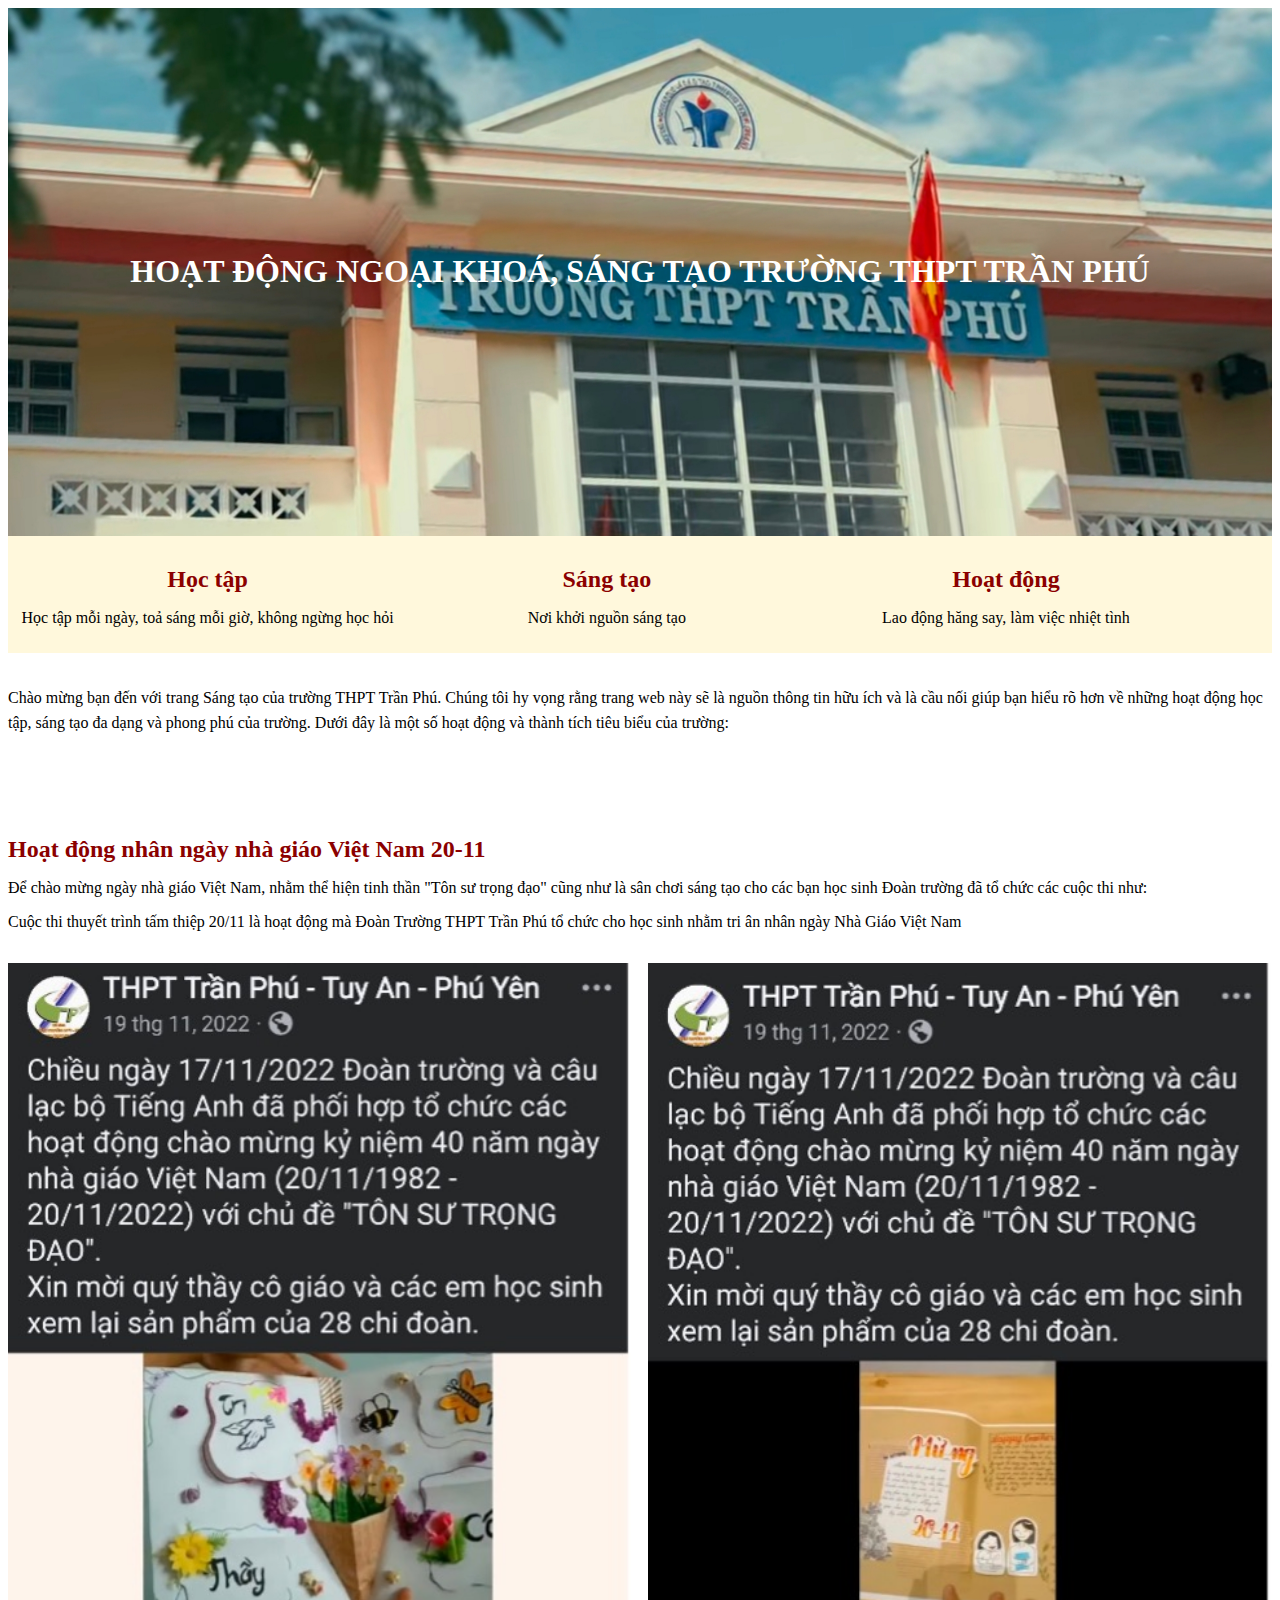
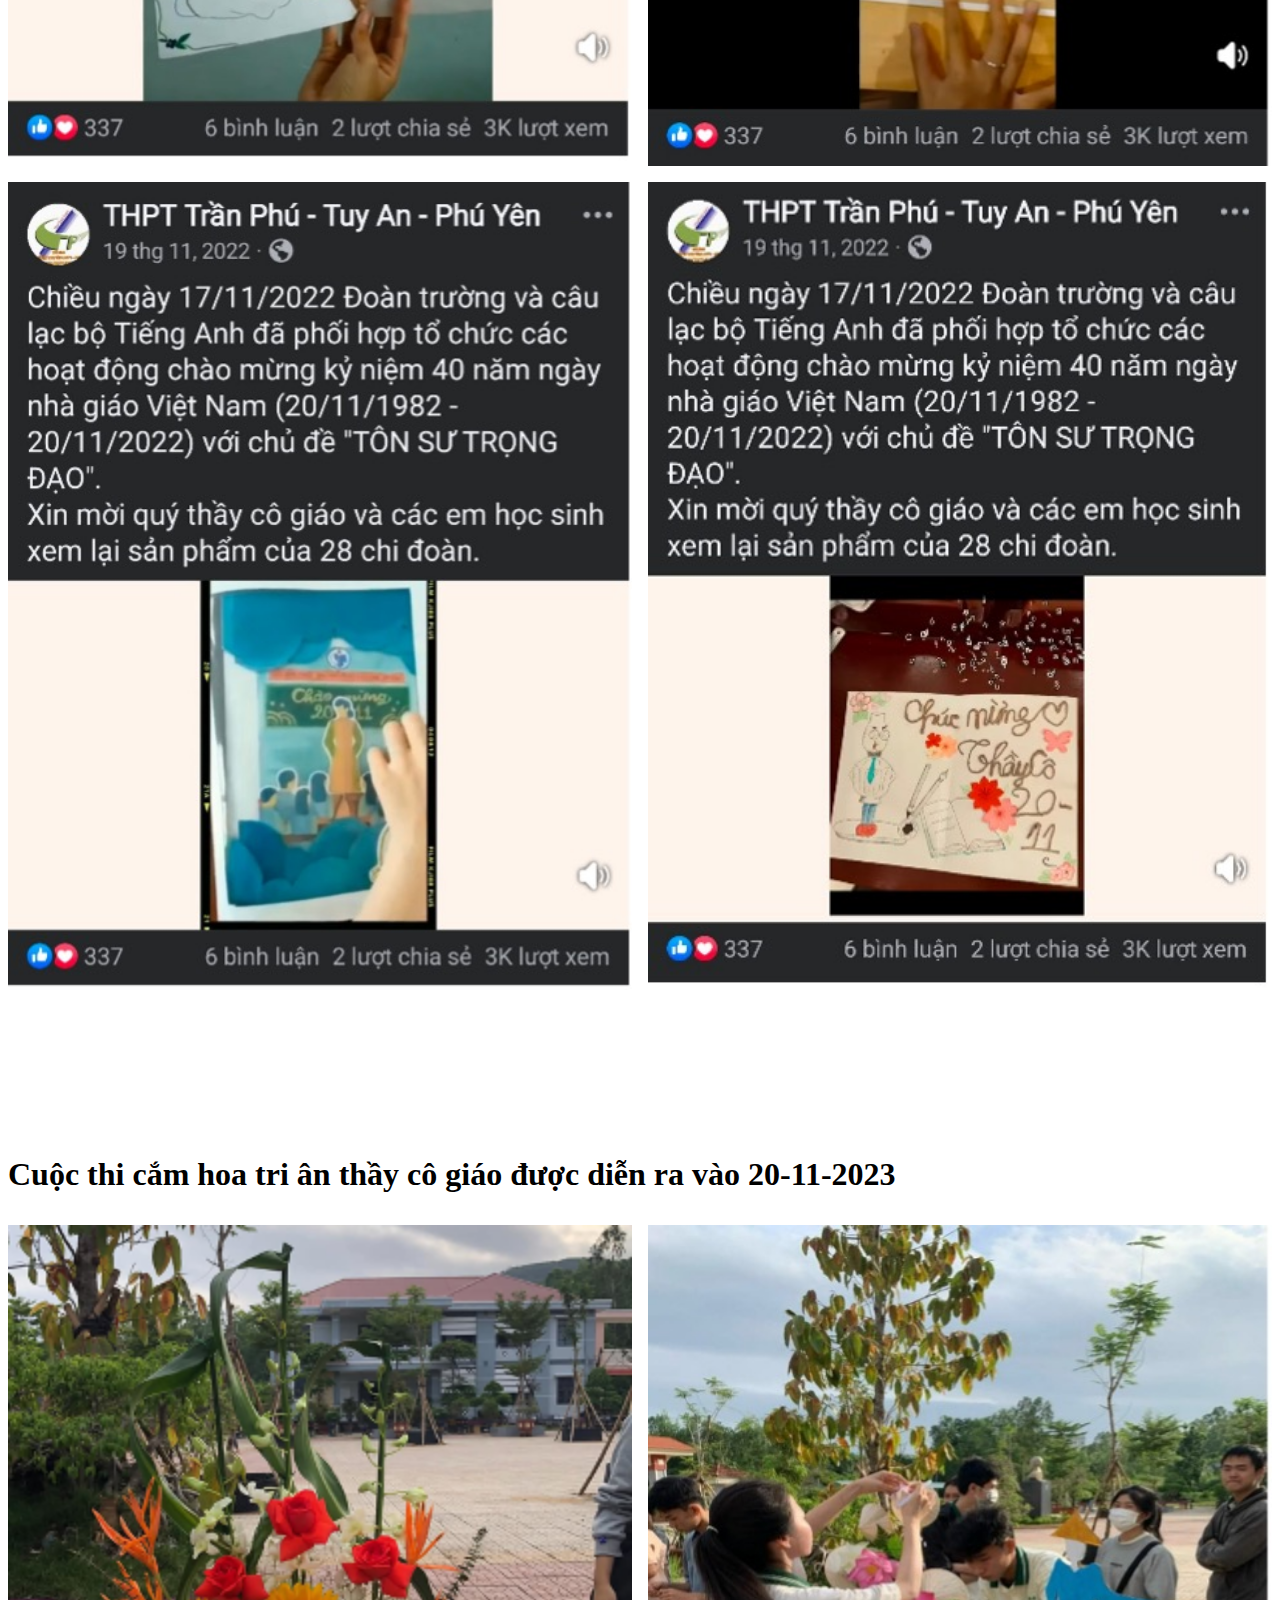
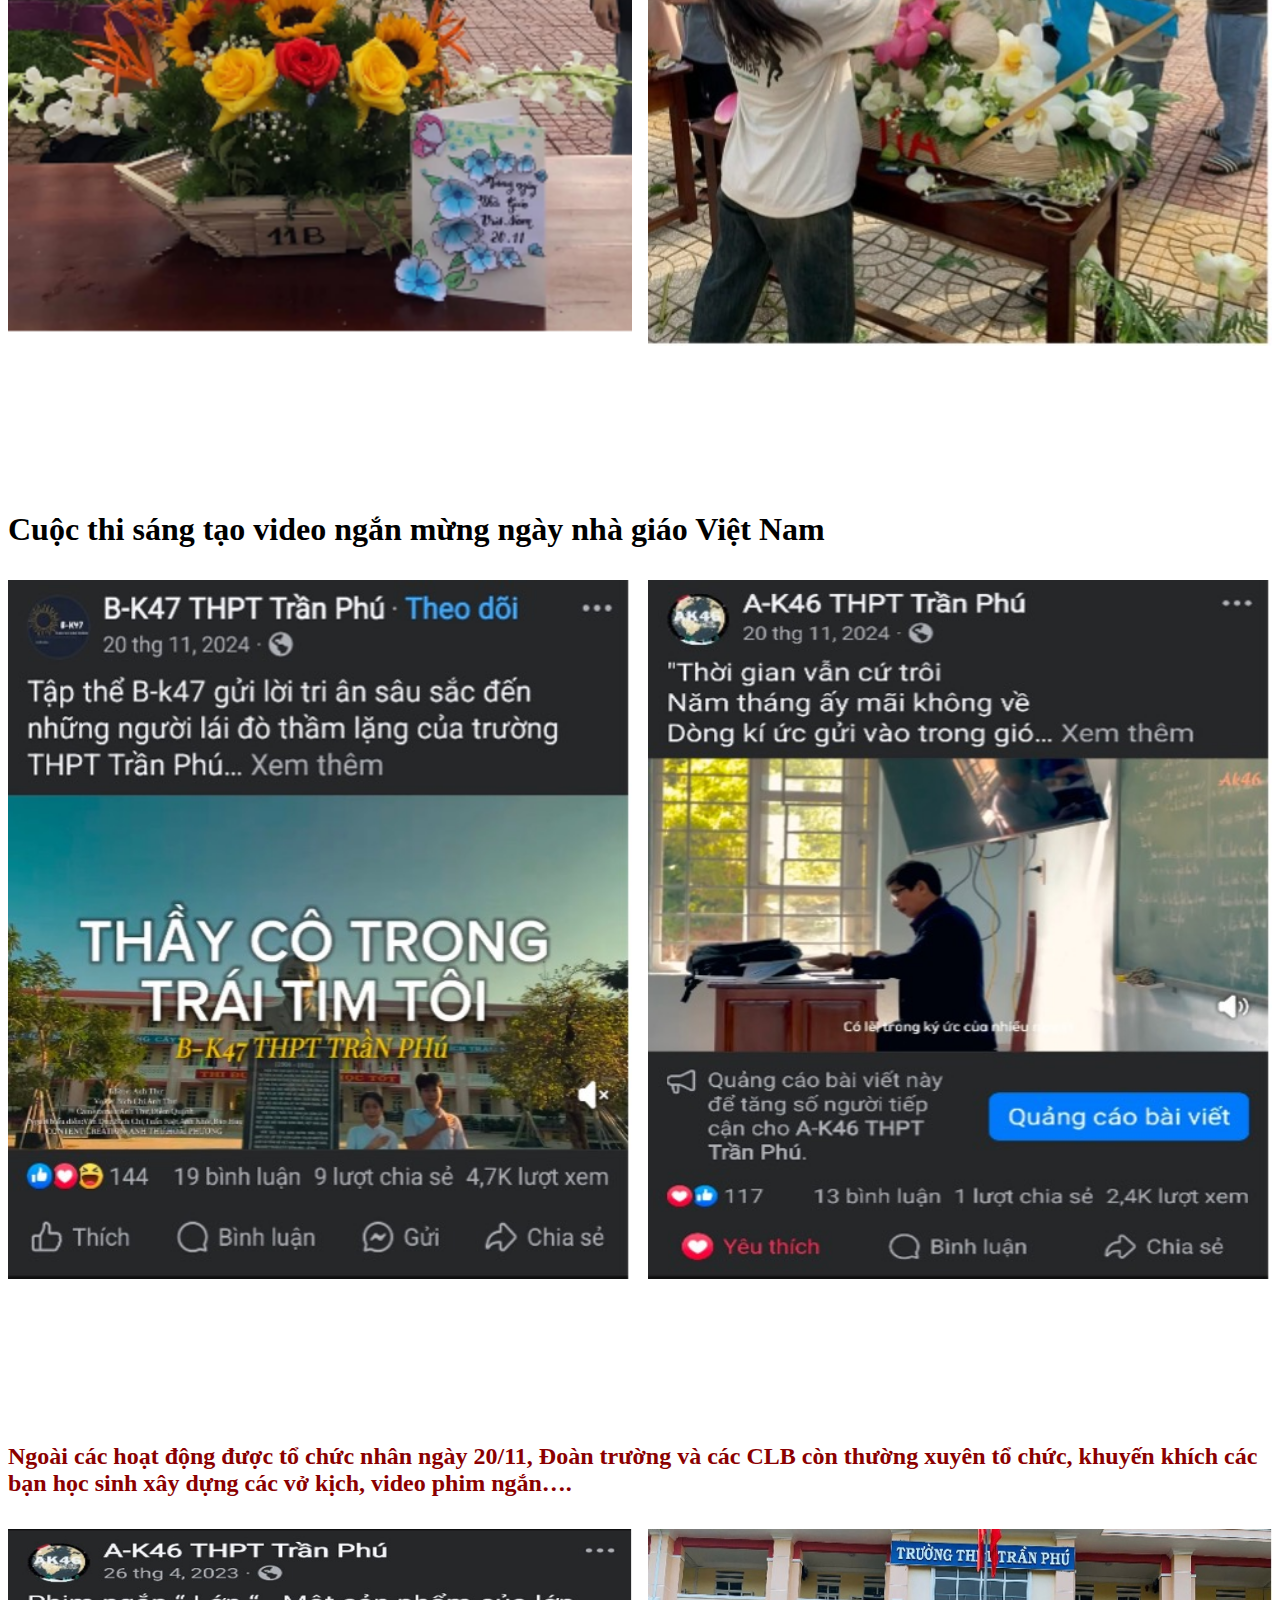
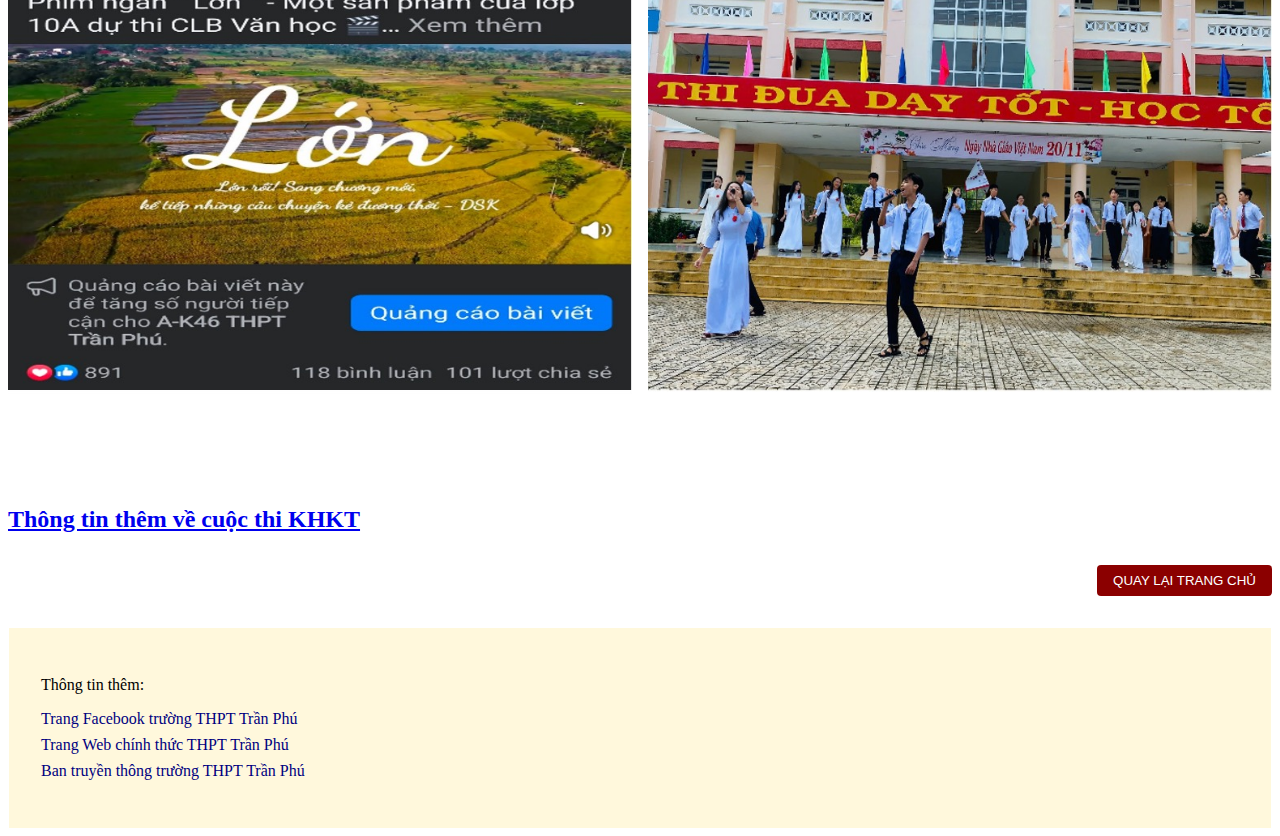
<file: TPSANGTAO.html>
<!DOCTYPE html>
<html>
<head>
<meta charset="utf-8">
<title>NH Trần Phú Sáng Tạo</title>
 <style>
@import "TranPhuDinhDang.css";
@import "TRANPHU.css";
h2, h3 {color:darkred !important;}
.image-grid {display: grid;grid-template-columns: repeat(2, 1fr);gap: 1rem;margin: 2rem 0;}
.image-grid img {width: 100%;height: auto;}
.intro-text {margin: 2rem 0;line-height: 1.6;}
.section {margin: 3rem 0;}
.back-button-container {text-align: right;margin: 2rem 0;}
</style>
</head>
<body>
<header>
<div class="banner">
<h1>HOẠT ĐỘNG NGOẠI KHOÁ, SÁNG TẠO TRƯỜNG THPT TRẦN PHÚ</h1>
</div>
<div class="slogan">
<div class="row">
<div class="block_3">
<h2>Học tập</h2>
<p>Học tập mỗi ngày, toả sáng mỗi giờ, không ngừng học hỏi</p>
</div>
<div class="block_3">
<h2>Sáng tạo</h2>
<p>Nơi khởi nguồn sáng tạo</p>
</div>
<div class="block_3">
<h2>Hoạt động</h2>
<p>Lao động hăng say, làm việc nhiệt tình</p>
</div>
</div>
</div>
</header>
<main>
<div class="intro-text">
<p>Chào mừng bạn đến với trang Sáng tạo của trường THPT Trần Phú. Chúng tôi hy vọng rằng trang web này sẽ là nguồn thông tin hữu ích và là cầu nối giúp bạn hiểu rõ hơn về những hoạt động học tập, sáng tạo đa dạng và phong phú của trường. Dưới đây là một số hoạt động và thành tích tiêu biểu của trường:</p>
 </div>
<section class="section">
<h2>Hoạt động nhân ngày nhà giáo Việt Nam 20-11</h2>
<p>Để chào mừng ngày nhà giáo Việt Nam, nhằm thể hiện tinh thần "Tôn sư trọng đạo" cũng như là sân chơi sáng tạo cho các bạn học sinh Đoàn trường đã tổ chức các cuộc thi như:</p>
<p>Cuộc thi thuyết trình tấm thiệp 20/11 là hoạt động mà Đoàn Trường THPT Trần Phú tổ chức cho học sinh nhằm tri ân nhân ngày Nhà Giáo Việt Nam</p>
<div class="image-grid">           
<img src="sangtao1.jpg" alt="Sáng tạo 1">
<img src="sangtao2.jpg" alt="Sáng tạo 2">
<img src="sangtao3.jpg" alt="Sáng tạo 3">
<img src="sangtao4.jpg" alt="Sáng tạo 4">
</div>
</section>
<section class="section">
<h1>Cuộc thi cắm hoa tri ân thầy cô giáo được diễn ra vào 20-11-2023</h1>
<div class="image-grid">
<img src="sangtao5.jpg" alt="Sáng tạo 5">
<img src="sangtao6.jpg" alt="Sáng tạo 6">
</div>
</section>
<section class="section">
<h1>Cuộc thi sáng tạo video ngắn mừng ngày nhà giáo Việt Nam</h1>
<div class="image-grid">
<img src="sangtao7.jpg" alt="Sáng tạo 7">
<img src="sangtao8.jpg" alt="Sáng tạo 8">
</div>
</section>
<section class="section">
<h2>Ngoài các hoạt động được tổ chức nhân ngày 20/11, Đoàn trường và các CLB còn thường xuyên tổ chức, khuyến khích các bạn học sinh xây dựng các vở kịch, video phim ngắn….</h2>
<div class="image-grid">
<img src="sangtao9.jpg" alt="Sáng tạo 9">
<img src="sangtao10.jpg" alt="Sáng tạo 10">
</div>
</section>
<h2><a href="https://tranphu.phuyen.edu.vn/tin-tuc/hoat-dong-nha-truong/tham-gia-cuoc-thi-khoa-hoc-ki-thuat-danh-cho-hoc-sinh-trung-hoc-cap-tinh-nam-hoc-2023-2024.html" target="_blank">Thông tin thêm về cuộc thi KHKT</a></h2>

<div class="back-button-container">
<button class="detail-button">
<a href="index.html">QUAY LẠI TRANG CHỦ</a>
</button>
</div>
</main>
<footer>
<div class="row">
<div style="width:50%">
<p>Thông tin thêm:</p>
<ul>
<li><a href="https://www.facebook.com/share/18ctLnbjva/" target="_blank">Trang Facebook trường THPT Trần Phú</a></li>
<li><a href="https://tranphu.phuyen.edu.vn/" target="_blank">Trang Web chính thức THPT Trần Phú</a></li>
<li><a href="https://www.facebook.com/share/16AX9F1p6a/" target="_blank">Ban truyền thông trường THPT Trần Phú</a></li>
</ul>
</div>
</div>
</footer>
</body>
</html>
</file>
